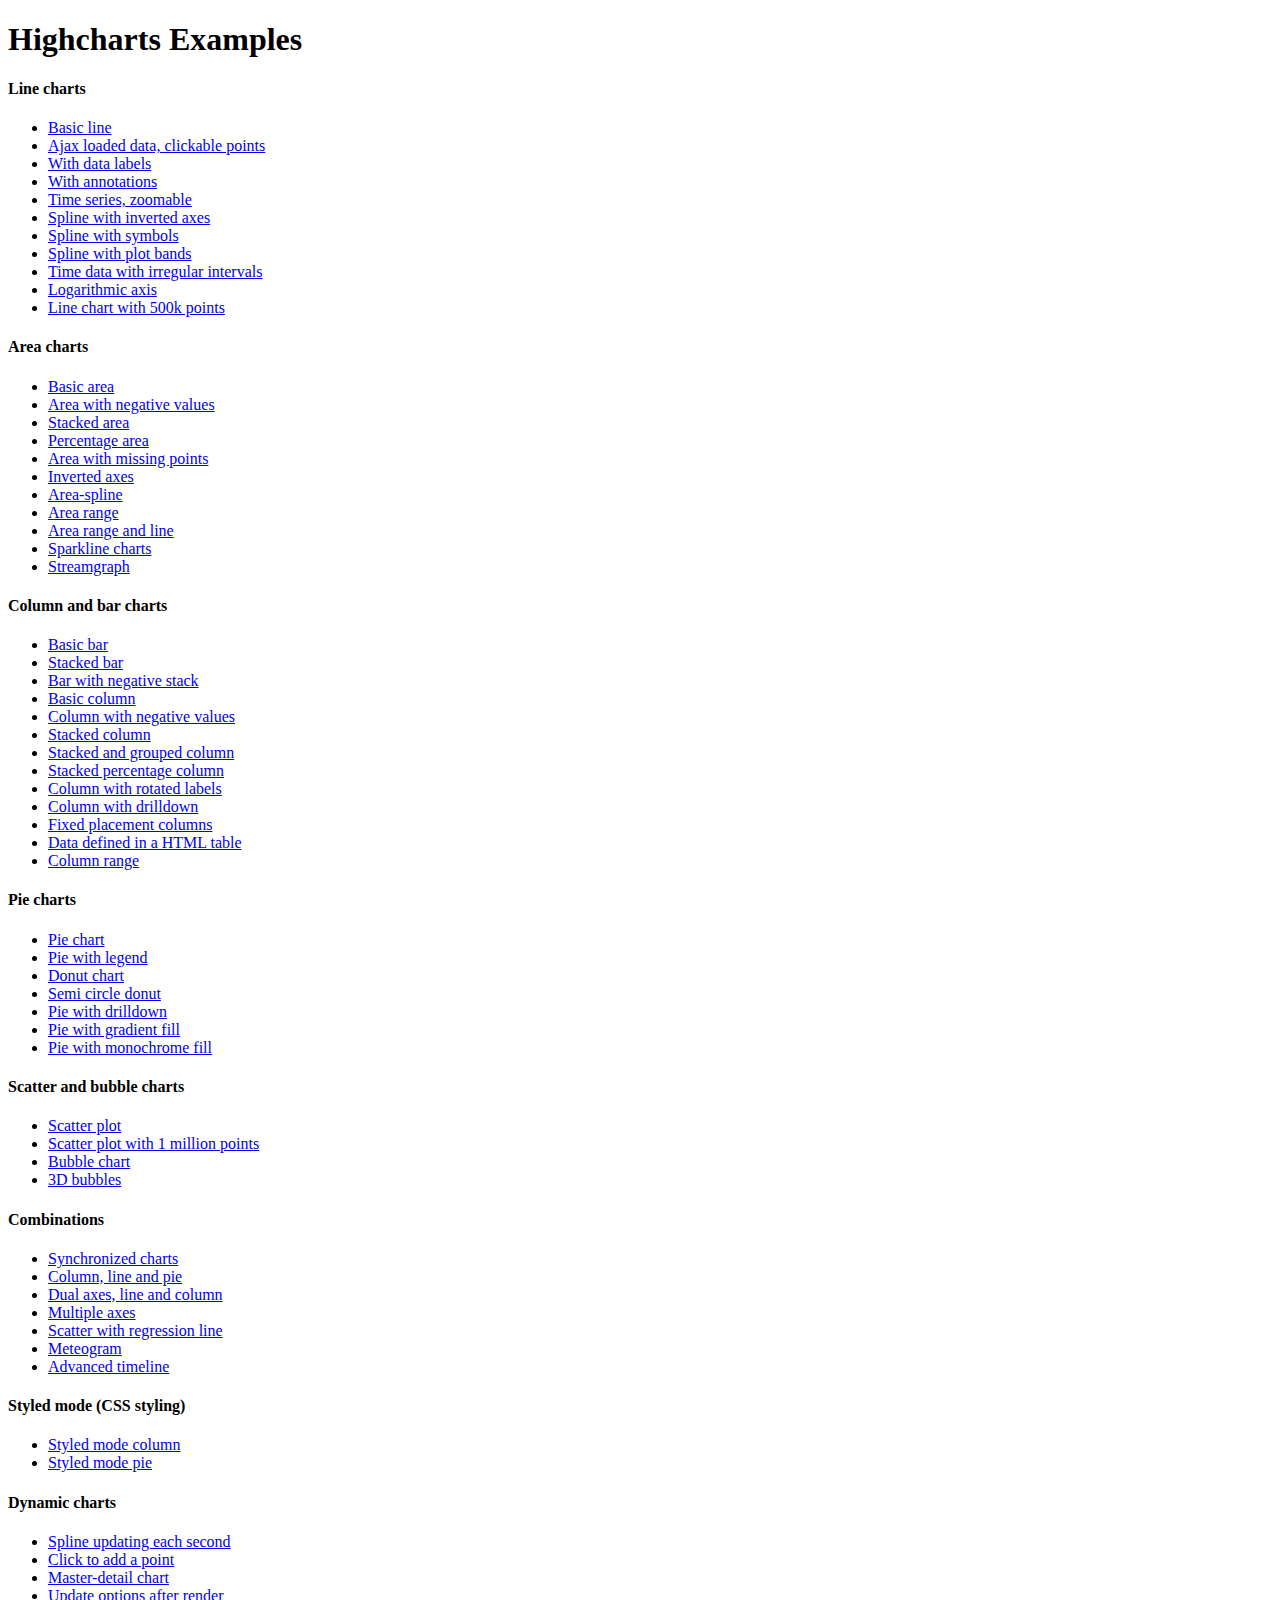
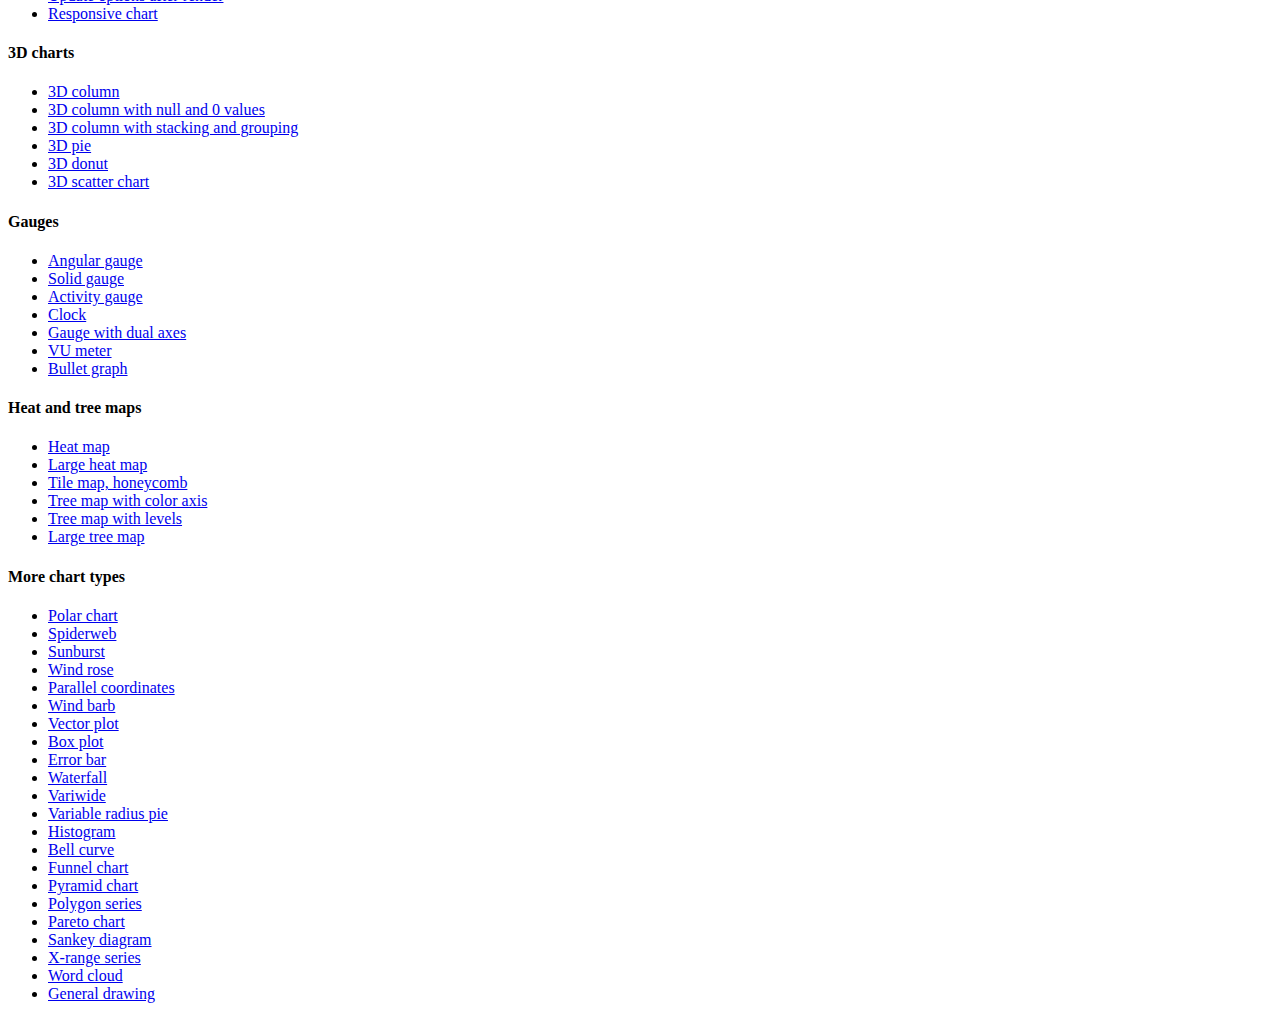
<file: highcharts/index.htm>
<!DOCTYPE HTML PUBLIC "-//W3C//DTD HTML 4.01//EN" "http://www.w3.org/TR/html4/strict.dtd">
<html>
	<head>
		<meta http-equiv="Content-Type" content="text/html; charset=utf-8" />
		<title>Highcharts Examples</title>
	</head>
	<body>
		<h1>Highcharts Examples</h1>
		<h4>Line charts</h4>
		<ul>
			<li><a href="examples/line-basic/index.htm">Basic line</a></li>
			<li><a href="examples/line-ajax/index.htm">Ajax loaded data, clickable points</a></li>
			<li><a href="examples/line-labels/index.htm">With data labels</a></li>
			<li><a href="examples/annotations/index.htm">With annotations</a></li>
			<li><a href="examples/line-time-series/index.htm">Time series, zoomable</a></li>
			<li><a href="examples/spline-inverted/index.htm">Spline with inverted axes</a></li>
			<li><a href="examples/spline-symbols/index.htm">Spline with symbols</a></li>
			<li><a href="examples/spline-plot-bands/index.htm">Spline with plot bands</a></li>
			<li><a href="examples/spline-irregular-time/index.htm">Time data with irregular intervals</a></li>
			<li><a href="examples/line-log-axis/index.htm">Logarithmic axis</a></li>
			<li><a href="examples/line-boost/index.htm">Line chart with 500k points</a></li>
		</ul>
		<h4>Area charts</h4>
		<ul>
			<li><a href="examples/area-basic/index.htm">Basic area</a></li>
			<li><a href="examples/area-negative/index.htm">Area with negative values</a></li>
			<li><a href="examples/area-stacked/index.htm">Stacked area</a></li>
			<li><a href="examples/area-stacked-percent/index.htm">Percentage area</a></li>
			<li><a href="examples/area-missing/index.htm">Area with missing points</a></li>
			<li><a href="examples/area-inverted/index.htm">Inverted axes</a></li>
			<li><a href="examples/areaspline/index.htm">Area-spline</a></li>
			<li><a href="examples/arearange/index.htm">Area range</a></li>
			<li><a href="examples/arearange-line/index.htm">Area range and line</a></li>
			<li><a href="examples/sparkline/index.htm">Sparkline charts</a></li>
			<li><a href="examples/streamgraph/index.htm">Streamgraph</a></li>
		</ul>
		<h4>Column and bar charts</h4>
		<ul>
			<li><a href="examples/bar-basic/index.htm">Basic bar</a></li>
			<li><a href="examples/bar-stacked/index.htm">Stacked bar</a></li>
			<li><a href="examples/bar-negative-stack/index.htm">Bar with negative stack</a></li>
			<li><a href="examples/column-basic/index.htm">Basic column</a></li>
			<li><a href="examples/column-negative/index.htm">Column with negative values</a></li>
			<li><a href="examples/column-stacked/index.htm">Stacked column</a></li>
			<li><a href="examples/column-stacked-and-grouped/index.htm">Stacked and grouped column</a></li>
			<li><a href="examples/column-stacked-percent/index.htm">Stacked percentage column</a></li>
			<li><a href="examples/column-rotated-labels/index.htm">Column with rotated labels</a></li>
			<li><a href="examples/column-drilldown/index.htm">Column with drilldown</a></li>
			<li><a href="examples/column-placement/index.htm">Fixed placement columns</a></li>
			<li><a href="examples/column-parsed/index.htm">Data defined in a HTML table</a></li>
			<li><a href="examples/columnrange/index.htm">Column range</a></li>
		</ul>
		<h4>Pie charts</h4>
		<ul>
			<li><a href="examples/pie-basic/index.htm">Pie chart</a></li>
			<li><a href="examples/pie-legend/index.htm">Pie with legend</a></li>
			<li><a href="examples/pie-donut/index.htm">Donut chart</a></li>
			<li><a href="examples/pie-semi-circle/index.htm">Semi circle donut</a></li>
			<li><a href="examples/pie-drilldown/index.htm">Pie with drilldown</a></li>
			<li><a href="examples/pie-gradient/index.htm">Pie with gradient fill</a></li>
			<li><a href="examples/pie-monochrome/index.htm">Pie with monochrome fill</a></li>
		</ul>
		<h4>Scatter and bubble charts</h4>
		<ul>
			<li><a href="examples/scatter/index.htm">Scatter plot</a></li>
			<li><a href="examples/scatter-boost/index.htm">Scatter plot with 1 million points</a></li>
			<li><a href="examples/bubble/index.htm">Bubble chart</a></li>
			<li><a href="examples/bubble-3d/index.htm">3D bubbles</a></li>
		</ul>
		<h4>Combinations</h4>
		<ul>
			<li><a href="examples/synchronized-charts/index.htm">Synchronized charts</a></li>
			<li><a href="examples/combo/index.htm">Column, line and pie</a></li>
			<li><a href="examples/combo-dual-axes/index.htm">Dual axes, line and column</a></li>
			<li><a href="examples/combo-multi-axes/index.htm">Multiple axes</a></li>
			<li><a href="examples/combo-regression/index.htm">Scatter with regression line</a></li>
			<li><a href="examples/combo-meteogram/index.htm">Meteogram</a></li>
			<li><a href="examples/combo-timeline/index.htm">Advanced timeline</a></li>
		</ul>
		<h4>Styled mode (CSS styling)</h4>
		<ul>
			<li><a href="examples/styled-mode-column/index.htm">Styled mode column</a></li>
			<li><a href="examples/styled-mode-pie/index.htm">Styled mode pie</a></li>
		</ul>
		<h4>Dynamic charts</h4>
		<ul>
			<li><a href="examples/dynamic-update/index.htm">Spline updating each second</a></li>
			<li><a href="examples/dynamic-click-to-add/index.htm">Click to add a point</a></li>
			<li><a href="examples/dynamic-master-detail/index.htm">Master-detail chart</a></li>
			<li><a href="examples/chart-update/index.htm">Update options after render</a></li>
			<li><a href="examples/responsive/index.htm">Responsive chart</a></li>
		</ul>
		<h4>3D charts</h4>
		<ul>
			<li><a href="examples/3d-column-interactive/index.htm">3D column</a></li>
			<li><a href="examples/3d-column-null-values/index.htm">3D column with null and 0 values</a></li>
			<li><a href="examples/3d-column-stacking-grouping/index.htm">3D column with stacking and grouping</a></li>
			<li><a href="examples/3d-pie/index.htm">3D pie</a></li>
			<li><a href="examples/3d-pie-donut/index.htm">3D donut</a></li>
			<li><a href="examples/3d-scatter-draggable/index.htm">3D scatter chart</a></li>
		</ul>
		<h4>Gauges</h4>
		<ul>
			<li><a href="examples/gauge-speedometer/index.htm">Angular gauge</a></li>
			<li><a href="examples/gauge-solid/index.htm">Solid gauge</a></li>
			<li><a href="examples/gauge-activity/index.htm">Activity gauge</a></li>
			<li><a href="examples/gauge-clock/index.htm">Clock</a></li>
			<li><a href="examples/gauge-dual/index.htm">Gauge with dual axes</a></li>
			<li><a href="examples/gauge-vu-meter/index.htm">VU meter</a></li>
			<li><a href="examples/bullet-graph/index.htm">Bullet graph</a></li>
		</ul>
		<h4>Heat and tree maps</h4>
		<ul>
			<li><a href="examples/heatmap/index.htm">Heat map</a></li>
			<li><a href="examples/heatmap-canvas/index.htm">Large heat map</a></li>
			<li><a href="examples/honeycomb-usa/index.htm">Tile map, honeycomb</a></li>
			<li><a href="examples/treemap-coloraxis/index.htm">Tree map with color axis</a></li>
			<li><a href="examples/treemap-with-levels/index.htm">Tree map with levels</a></li>
			<li><a href="examples/treemap-large-dataset/index.htm">Large tree map</a></li>
		</ul>
		<h4>More chart types</h4>
		<ul>
			<li><a href="examples/polar/index.htm">Polar chart</a></li>
			<li><a href="examples/polar-spider/index.htm">Spiderweb</a></li>
			<li><a href="examples/sunburst/index.htm">Sunburst</a></li>
			<li><a href="examples/polar-wind-rose/index.htm">Wind rose</a></li>
			<li><a href="examples/parallel-coordinates/index.htm">Parallel coordinates</a></li>
			<li><a href="examples/windbarb-series/index.htm">Wind barb</a></li>
			<li><a href="examples/vector-plot/index.htm">Vector plot</a></li>
			<li><a href="examples/box-plot/index.htm">Box plot</a></li>
			<li><a href="examples/error-bar/index.htm">Error bar</a></li>
			<li><a href="examples/waterfall/index.htm">Waterfall</a></li>
			<li><a href="examples/variwide/index.htm">Variwide</a></li>
			<li><a href="examples/variable-radius-pie/index.htm">Variable radius pie</a></li>
			<li><a href="examples/histogram/index.htm">Histogram</a></li>
			<li><a href="examples/bellcurve/index.htm">Bell curve</a></li>
			<li><a href="examples/funnel/index.htm">Funnel chart</a></li>
			<li><a href="examples/pyramid/index.htm">Pyramid chart</a></li>
			<li><a href="examples/polygon/index.htm">Polygon series</a></li>
			<li><a href="examples/pareto/index.htm">Pareto chart</a></li>
			<li><a href="examples/sankey-diagram/index.htm">Sankey diagram</a></li>
			<li><a href="examples/x-range/index.htm">X-range series</a></li>
			<li><a href="examples/wordcloud/index.htm">Word cloud</a></li>
			<li><a href="examples/renderer/index.htm">General drawing</a></li>
		</ul>
	</body>
</html>
</file>
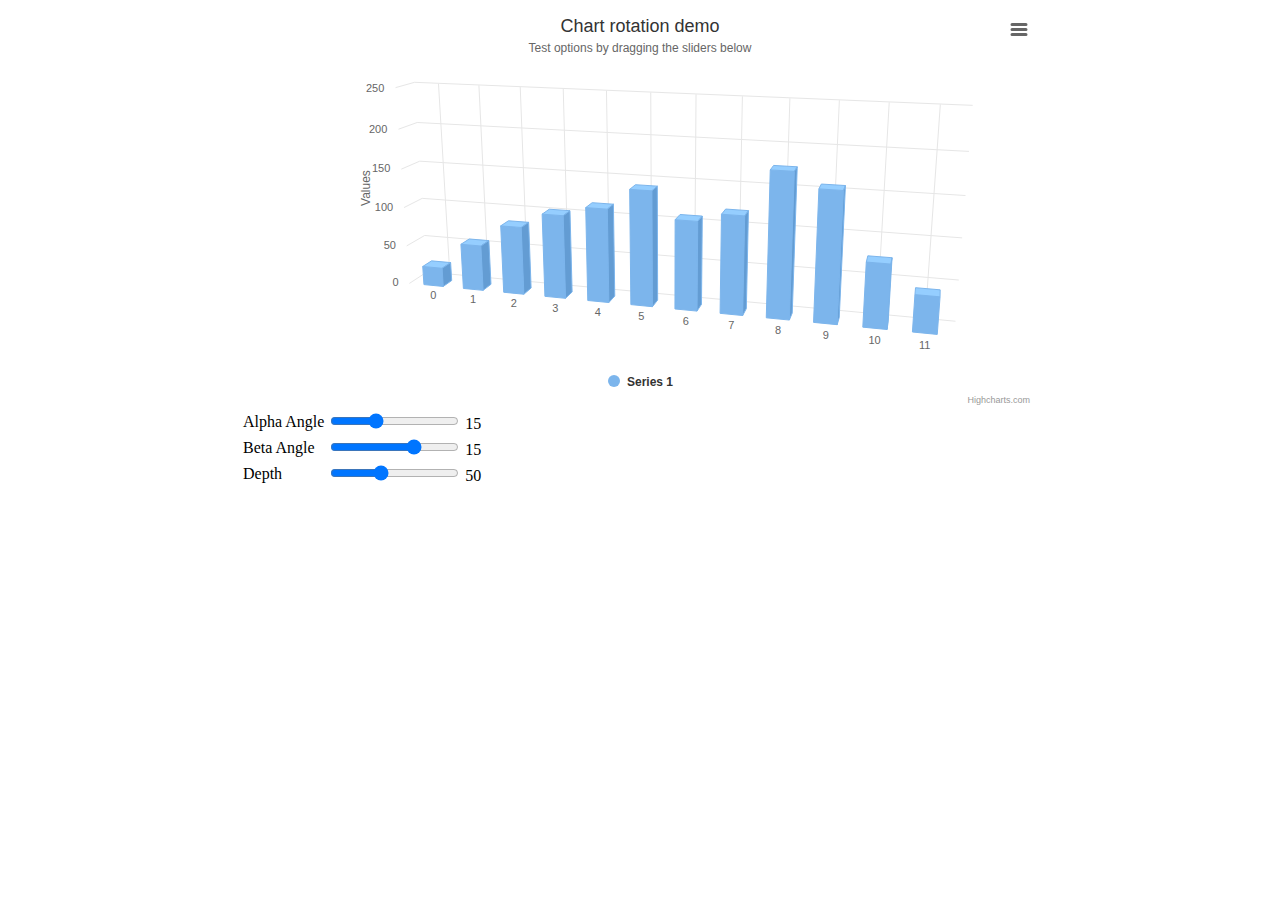
<file: highcharts/examples/3d-column-interactive/index.htm>
<!DOCTYPE HTML>
<html>
	<head>
		<meta http-equiv="Content-Type" content="text/html; charset=utf-8">
		<title>Highcharts Example</title>

		<style type="text/css">
#container, #sliders {
    min-width: 310px; 
    max-width: 800px;
    margin: 0 auto;
}
#container {
    height: 400px; 
}
		</style>
	</head>
	<body>
<script src="https://code.jquery.com/jquery-3.1.1.min.js"></script>
<script src="../../code/highcharts.js"></script>
<script src="../../code/highcharts-3d.js"></script>
<script src="../../code/modules/exporting.js"></script>

<div id="container"></div>
<div id="sliders">
    <table>
        <tr>
        	<td>Alpha Angle</td>
        	<td><input id="alpha" type="range" min="0" max="45" value="15"/> <span id="alpha-value" class="value"></span></td>
        </tr>
        <tr>
        	<td>Beta Angle</td>
        	<td><input id="beta" type="range" min="-45" max="45" value="15"/> <span id="beta-value" class="value"></span></td>
        </tr>
        <tr>
        	<td>Depth</td>
        	<td><input id="depth" type="range" min="20" max="100" value="50"/> <span id="depth-value" class="value"></span></td>
        </tr>
    </table>
</div>


		<script type="text/javascript">

// Set up the chart
var chart = new Highcharts.Chart({
    chart: {
        renderTo: 'container',
        type: 'column',
        options3d: {
            enabled: true,
            alpha: 15,
            beta: 15,
            depth: 50,
            viewDistance: 25
        }
    },
    title: {
        text: 'Chart rotation demo'
    },
    subtitle: {
        text: 'Test options by dragging the sliders below'
    },
    plotOptions: {
        column: {
            depth: 25
        }
    },
    series: [{
        data: [29.9, 71.5, 106.4, 129.2, 144.0, 176.0, 135.6, 148.5, 216.4, 194.1, 95.6, 54.4]
    }]
});

function showValues() {
    $('#alpha-value').html(chart.options.chart.options3d.alpha);
    $('#beta-value').html(chart.options.chart.options3d.beta);
    $('#depth-value').html(chart.options.chart.options3d.depth);
}

// Activate the sliders
$('#sliders input').on('input change', function () {
    chart.options.chart.options3d[this.id] = parseFloat(this.value);
    showValues();
    chart.redraw(false);
});

showValues();
		</script>
	</body>
</html>
</file>
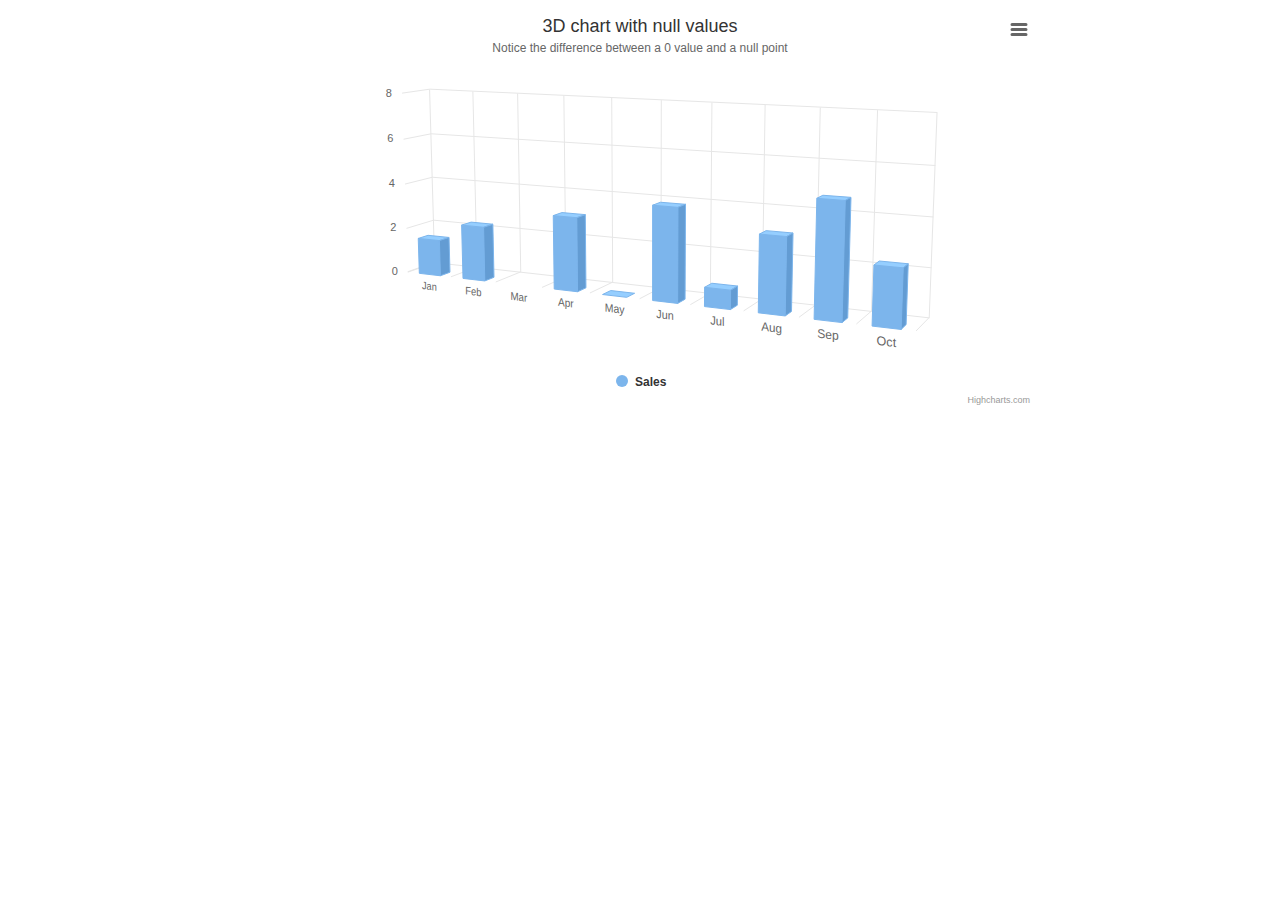
<file: highcharts/examples/3d-column-null-values/index.htm>
<!DOCTYPE HTML>
<html>
	<head>
		<meta http-equiv="Content-Type" content="text/html; charset=utf-8">
		<title>Highcharts Example</title>

		<style type="text/css">
#container {
    height: 400px; 
    min-width: 310px; 
    max-width: 800px;
    margin: 0 auto;
}
		</style>
	</head>
	<body>

<script src="../../code/highcharts.js"></script>
<script src="../../code/highcharts-3d.js"></script>
<script src="../../code/modules/exporting.js"></script>

<div id="container" style="height: 400px"></div>


		<script type="text/javascript">

Highcharts.chart('container', {
    chart: {
        type: 'column',
        options3d: {
            enabled: true,
            alpha: 10,
            beta: 25,
            depth: 70
        }
    },
    title: {
        text: '3D chart with null values'
    },
    subtitle: {
        text: 'Notice the difference between a 0 value and a null point'
    },
    plotOptions: {
        column: {
            depth: 25
        }
    },
    xAxis: {
        categories: Highcharts.getOptions().lang.shortMonths,
        labels: {
            skew3d: true,
            style: {
                fontSize: '16px'
            }
        }
    },
    yAxis: {
        title: {
            text: null
        }
    },
    series: [{
        name: 'Sales',
        data: [2, 3, null, 4, 0, 5, 1, 4, 6, 3]
    }]
});
		</script>
	</body>
</html>
</file>
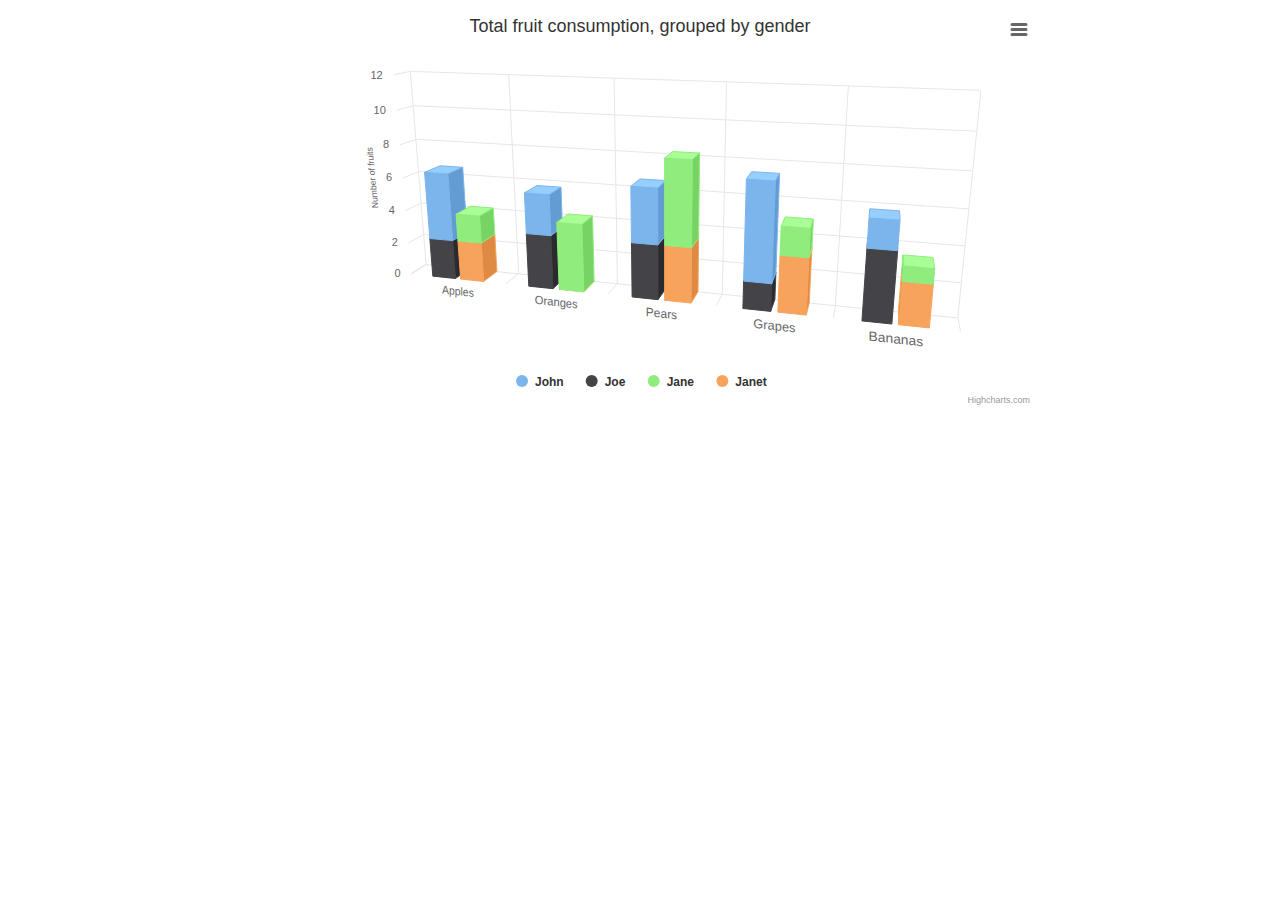
<file: highcharts/examples/3d-column-stacking-grouping/index.htm>
<!DOCTYPE HTML>
<html>
	<head>
		<meta http-equiv="Content-Type" content="text/html; charset=utf-8">
		<title>Highcharts Example</title>

		<style type="text/css">
#container {
    height: 400px; 
    min-width: 310px; 
    max-width: 800px;
    margin: 0 auto;
}
		</style>
	</head>
	<body>

<script src="../../code/highcharts.js"></script>
<script src="../../code/highcharts-3d.js"></script>
<script src="../../code/modules/exporting.js"></script>

<div id="container" style="height: 400px"></div>


		<script type="text/javascript">

Highcharts.chart('container', {
    chart: {
        type: 'column',
        options3d: {
            enabled: true,
            alpha: 15,
            beta: 15,
            viewDistance: 25,
            depth: 40
        }
    },

    title: {
        text: 'Total fruit consumption, grouped by gender'
    },

    xAxis: {
        categories: ['Apples', 'Oranges', 'Pears', 'Grapes', 'Bananas'],
        labels: {
            skew3d: true,
            style: {
                fontSize: '16px'
            }
        }
    },

    yAxis: {
        allowDecimals: false,
        min: 0,
        title: {
            text: 'Number of fruits',
            skew3d: true
        }
    },

    tooltip: {
        headerFormat: '<b>{point.key}</b><br>',
        pointFormat: '<span style="color:{series.color}">\u25CF</span> {series.name}: {point.y} / {point.stackTotal}'
    },

    plotOptions: {
        column: {
            stacking: 'normal',
            depth: 40
        }
    },

    series: [{
        name: 'John',
        data: [5, 3, 4, 7, 2],
        stack: 'male'
    }, {
        name: 'Joe',
        data: [3, 4, 4, 2, 5],
        stack: 'male'
    }, {
        name: 'Jane',
        data: [2, 5, 6, 2, 1],
        stack: 'female'
    }, {
        name: 'Janet',
        data: [3, 0, 4, 4, 3],
        stack: 'female'
    }]
});


		</script>
	</body>
</html>
</file>
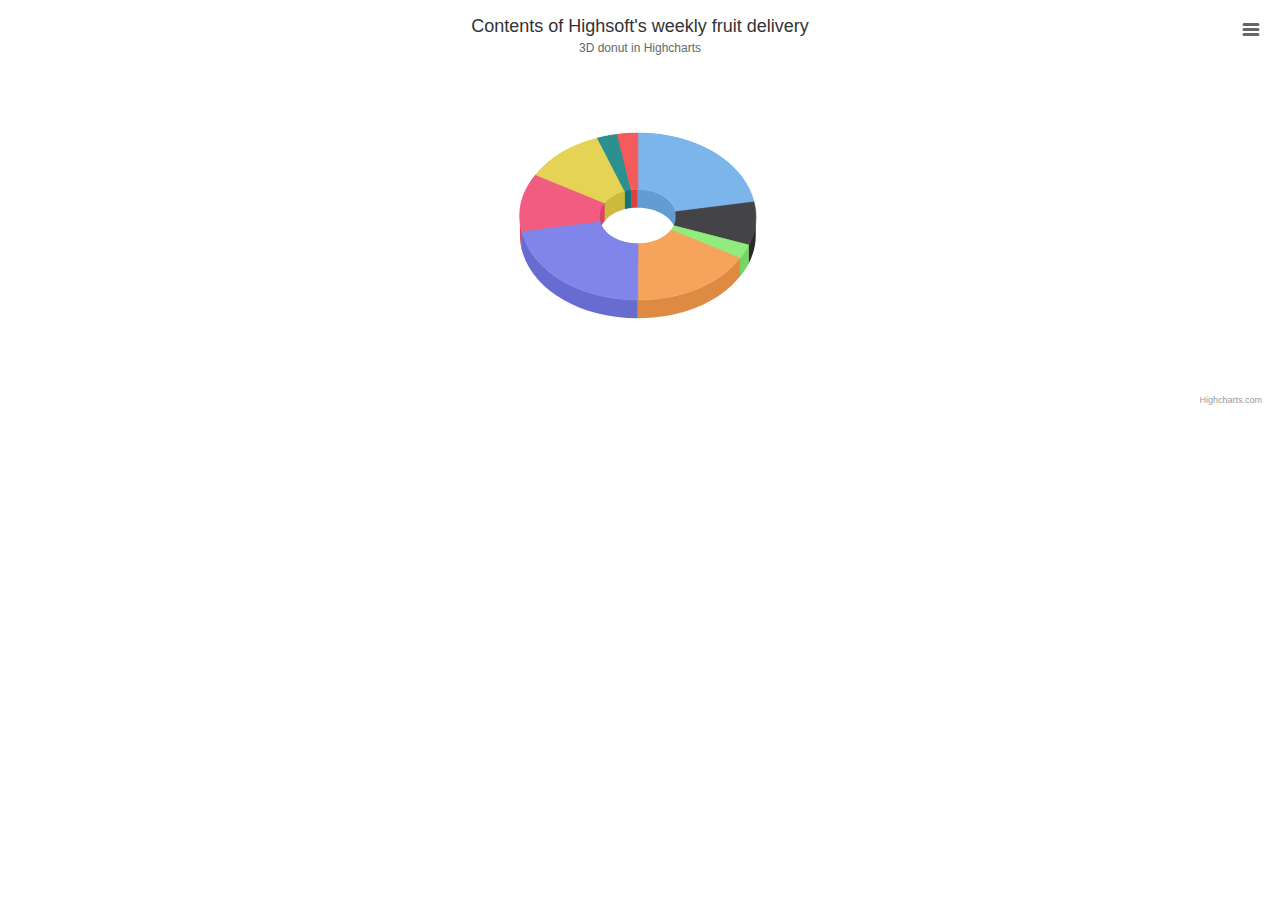
<file: highcharts/examples/3d-pie-donut/index.htm>
<!DOCTYPE HTML>
<html>
	<head>
		<meta http-equiv="Content-Type" content="text/html; charset=utf-8">
		<title>Highcharts Example</title>

		<style type="text/css">

		</style>
	</head>
	<body>

<script src="../../code/highcharts.js"></script>
<script src="../../code/highcharts-3d.js"></script>
<script src="../../code/modules/exporting.js"></script>

<div id="container" style="height: 400px"></div>


		<script type="text/javascript">

Highcharts.chart('container', {
    chart: {
        type: 'pie',
        options3d: {
            enabled: true,
            alpha: 45
        }
    },
    title: {
        text: 'Contents of Highsoft\'s weekly fruit delivery'
    },
    subtitle: {
        text: '3D donut in Highcharts'
    },
    plotOptions: {
        pie: {
            innerSize: 100,
            depth: 45
        }
    },
    series: [{
        name: 'Delivered amount',
        data: [
            ['Bananas', 8],
            ['Kiwi', 3],
            ['Mixed nuts', 1],
            ['Oranges', 6],
            ['Apples', 8],
            ['Pears', 4],
            ['Clementines', 4],
            ['Reddish (bag)', 1],
            ['Grapes (bunch)', 1]
        ]
    }]
});
		</script>
	</body>
</html>
</file>
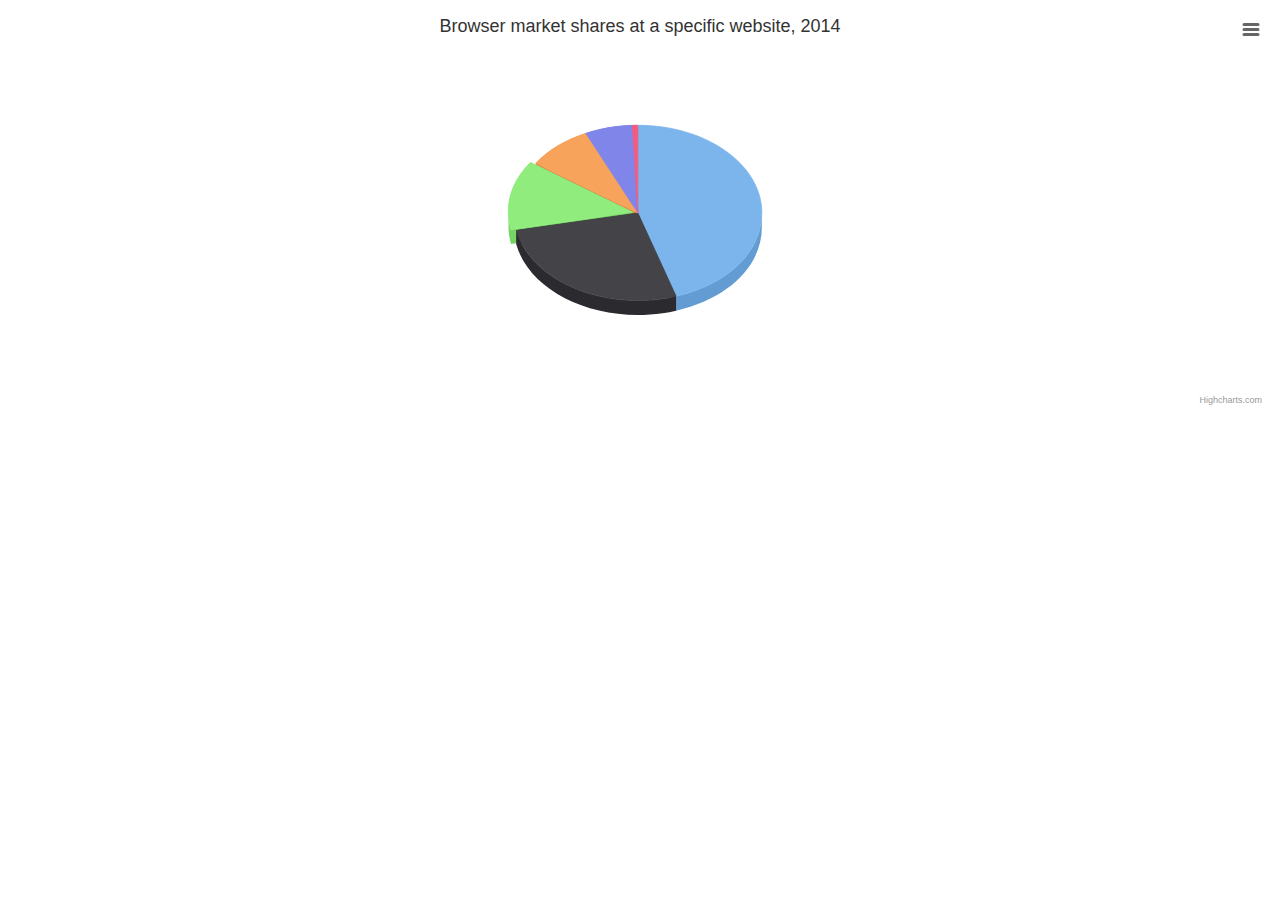
<file: highcharts/examples/3d-pie/index.htm>
<!DOCTYPE HTML>
<html>
	<head>
		<meta http-equiv="Content-Type" content="text/html; charset=utf-8">
		<title>Highcharts Example</title>

		<style type="text/css">

		</style>
	</head>
	<body>

<script src="../../code/highcharts.js"></script>
<script src="../../code/highcharts-3d.js"></script>
<script src="../../code/modules/exporting.js"></script>

<div id="container" style="height: 400px"></div>


		<script type="text/javascript">

Highcharts.chart('container', {
    chart: {
        type: 'pie',
        options3d: {
            enabled: true,
            alpha: 45,
            beta: 0
        }
    },
    title: {
        text: 'Browser market shares at a specific website, 2014'
    },
    tooltip: {
        pointFormat: '{series.name}: <b>{point.percentage:.1f}%</b>'
    },
    plotOptions: {
        pie: {
            allowPointSelect: true,
            cursor: 'pointer',
            depth: 35,
            dataLabels: {
                enabled: true,
                format: '{point.name}'
            }
        }
    },
    series: [{
        type: 'pie',
        name: 'Browser share',
        data: [
            ['Firefox', 45.0],
            ['IE', 26.8],
            {
                name: 'Chrome',
                y: 12.8,
                sliced: true,
                selected: true
            },
            ['Safari', 8.5],
            ['Opera', 6.2],
            ['Others', 0.7]
        ]
    }]
});
		</script>
	</body>
</html>
</file>
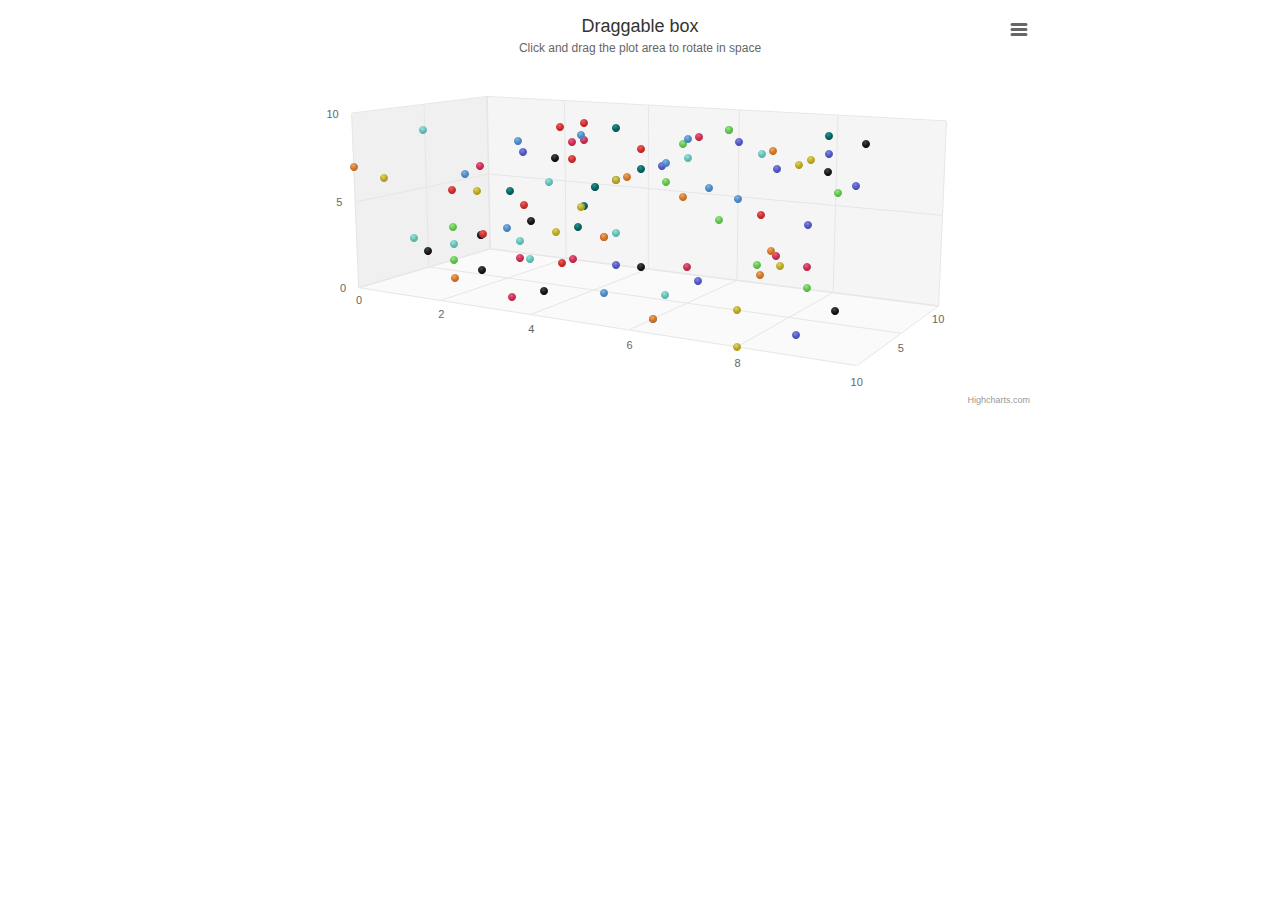
<file: highcharts/examples/3d-scatter-draggable/index.htm>
<!DOCTYPE HTML>
<html>
	<head>
		<meta http-equiv="Content-Type" content="text/html; charset=utf-8">
		<title>Highcharts Example</title>

		<style type="text/css">
#container {
    height: 400px; 
    min-width: 310px; 
    max-width: 800px;
    margin: 0 auto;
}
		</style>
	</head>
	<body>
<script src="https://code.jquery.com/jquery-3.1.1.min.js"></script>

<script src="../../code/highcharts.js"></script>
<script src="../../code/highcharts-3d.js"></script>
<script src="../../code/modules/exporting.js"></script>

<div id="container" style="height: 400px"></div>


		<script type="text/javascript">
// Give the points a 3D feel by adding a radial gradient
Highcharts.setOptions({
    colors: $.map(Highcharts.getOptions().colors, function (color) {
        return {
            radialGradient: {
                cx: 0.4,
                cy: 0.3,
                r: 0.5
            },
            stops: [
                [0, color],
                [1, Highcharts.Color(color).brighten(-0.2).get('rgb')]
            ]
        };
    })
});

// Set up the chart
var chart = new Highcharts.Chart({
    chart: {
        renderTo: 'container',
        margin: 100,
        type: 'scatter3d',
        options3d: {
            enabled: true,
            alpha: 10,
            beta: 30,
            depth: 250,
            viewDistance: 5,
            fitToPlot: false,
            frame: {
                bottom: { size: 1, color: 'rgba(0,0,0,0.02)' },
                back: { size: 1, color: 'rgba(0,0,0,0.04)' },
                side: { size: 1, color: 'rgba(0,0,0,0.06)' }
            }
        }
    },
    title: {
        text: 'Draggable box'
    },
    subtitle: {
        text: 'Click and drag the plot area to rotate in space'
    },
    plotOptions: {
        scatter: {
            width: 10,
            height: 10,
            depth: 10
        }
    },
    yAxis: {
        min: 0,
        max: 10,
        title: null
    },
    xAxis: {
        min: 0,
        max: 10,
        gridLineWidth: 1
    },
    zAxis: {
        min: 0,
        max: 10,
        showFirstLabel: false
    },
    legend: {
        enabled: false
    },
    series: [{
        name: 'Reading',
        colorByPoint: true,
        data: [[1, 6, 5], [8, 7, 9], [1, 3, 4], [4, 6, 8], [5, 7, 7], [6, 9, 6], [7, 0, 5], [2, 3, 3], [3, 9, 8], [3, 6, 5], [4, 9, 4], [2, 3, 3], [6, 9, 9], [0, 7, 0], [7, 7, 9], [7, 2, 9], [0, 6, 2], [4, 6, 7], [3, 7, 7], [0, 1, 7], [2, 8, 6], [2, 3, 7], [6, 4, 8], [3, 5, 9], [7, 9, 5], [3, 1, 7], [4, 4, 2], [3, 6, 2], [3, 1, 6], [6, 8, 5], [6, 6, 7], [4, 1, 1], [7, 2, 7], [7, 7, 0], [8, 8, 9], [9, 4, 1], [8, 3, 4], [9, 8, 9], [3, 5, 3], [0, 2, 4], [6, 0, 2], [2, 1, 3], [5, 8, 9], [2, 1, 1], [9, 7, 6], [3, 0, 2], [9, 9, 0], [3, 4, 8], [2, 6, 1], [8, 9, 2], [7, 6, 5], [6, 3, 1], [9, 3, 1], [8, 9, 3], [9, 1, 0], [3, 8, 7], [8, 0, 0], [4, 9, 7], [8, 6, 2], [4, 3, 0], [2, 3, 5], [9, 1, 4], [1, 1, 4], [6, 0, 2], [6, 1, 6], [3, 8, 8], [8, 8, 7], [5, 5, 0], [3, 9, 6], [5, 4, 3], [6, 8, 3], [0, 1, 5], [6, 7, 3], [8, 3, 2], [3, 8, 3], [2, 1, 6], [4, 6, 7], [8, 9, 9], [5, 4, 2], [6, 1, 3], [6, 9, 5], [4, 8, 2], [9, 7, 4], [5, 4, 2], [9, 6, 1], [2, 7, 3], [4, 5, 4], [6, 8, 1], [3, 4, 0], [2, 2, 6], [5, 1, 2], [9, 9, 7], [6, 9, 9], [8, 4, 3], [4, 1, 7], [6, 2, 5], [0, 4, 9], [3, 5, 9], [6, 9, 1], [1, 9, 2]]
    }]
});


// Add mouse events for rotation
$(chart.container).on('mousedown.hc touchstart.hc', function (eStart) {
    eStart = chart.pointer.normalize(eStart);

    var posX = eStart.chartX,
        posY = eStart.chartY,
        alpha = chart.options.chart.options3d.alpha,
        beta = chart.options.chart.options3d.beta,
        newAlpha,
        newBeta,
        sensitivity = 5; // lower is more sensitive

    $(document).on({
        'mousemove.hc touchmove.hc': function (e) {
            // Run beta
            e = chart.pointer.normalize(e);
            newBeta = beta + (posX - e.chartX) / sensitivity;
            chart.options.chart.options3d.beta = newBeta;

            // Run alpha
            newAlpha = alpha + (e.chartY - posY) / sensitivity;
            chart.options.chart.options3d.alpha = newAlpha;

            chart.redraw(false);
        },
        'mouseup touchend': function () {
            $(document).off('.hc');
        }
    });
});

		</script>
	</body>
</html>
</file>
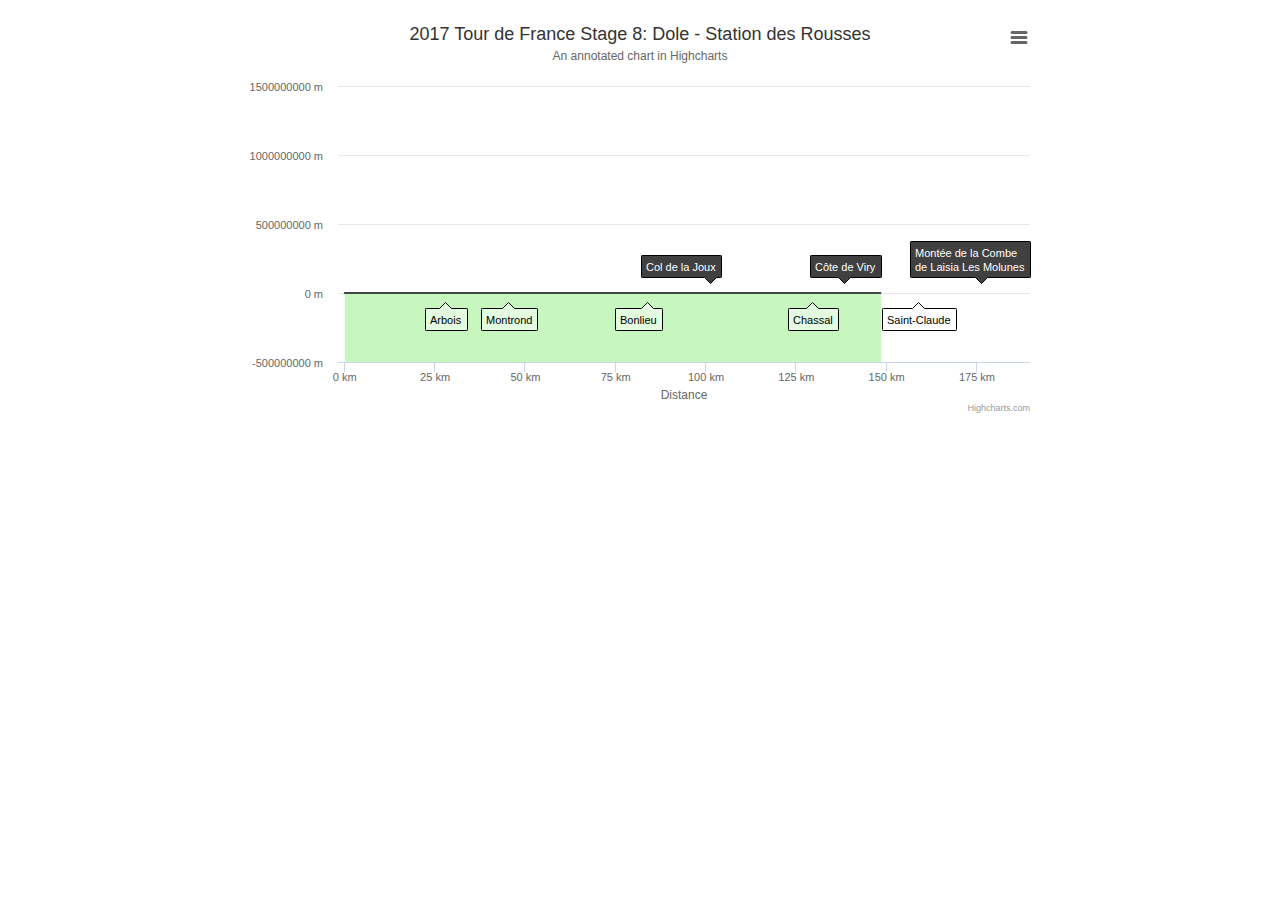
<file: highcharts/examples/annotations/index.htm>
<!DOCTYPE HTML>
<html>
	<head>
		<meta http-equiv="Content-Type" content="text/html; charset=utf-8">
		<title>Highcharts Example</title>

		<style type="text/css">
#container {
    max-width: 800px;
    height: 400px;
    margin: 1em auto;
}
		</style>
	</head>
	<body>
<script src="https://code.jquery.com/jquery-3.1.1.min.js"></script>
<script src="../../code/highcharts.js"></script>
<script src="../../code/modules/annotations.js"></script>
<script src="../../code/modules/exporting.js"></script>

<div id="container" style="height: 400px; min-width: 380px"></div>




		<script type="text/javascript">
// Data generated from http://www.bikeforums.net/professional-cycling-fans/1113087-2017-tour-de-france-gpx-tcx-files.html
var elevationData = [
    [0.0, 225000],
    [0.1, 226],
    [0.2, 228],
    [0.3, 228],
    [0.4, 229],
    [0.5, 229],
    [0.6, 230],
    [0.7, 234],
    [0.8, 235],
    [0.9, 236],
    [1.0, 235],
    [1.1, 232],
    [1.2, 228],
    [1.3, 223],
    [1.4, 218],
    [1.5, 214],
    [1.6, 207],
    [1.7, 202],
    [1.8, 198],
    [1.9, 196],
    [2.0, 197],
    [2.1, 200],
    [2.2, 205],
    [2.3, 206],
    [2.4, 210],
    [2.5, 210],
    [2.6, 210],
    [2.7, 209],
    [2.8, 208],
    [2.9, 207],
    [3.0, 209],
    [3.1, 208],
    [3.2, 207],
    [3.3, 207],
    [3.4, 206],
    [3.5, 206],
    [3.6, 205],
    [3.7, 201],
    [3.8, 195],
    [3.9, 191],
    [4.0, 191],
    [4.1, 195],
    [4.2, 199],
    [4.3, 203],
    [4.4, 208],
    [4.5, 208],
    [4.6, 208],
    [4.7, 208],
    [4.8, 209],
    [4.9, 207],
    [5.0, 207],
    [5.1, 208],
    [5.2, 209],
    [5.3, 208],
    [5.4, 210],
    [5.5, 209],
    [5.6, 209],
    [5.7, 206],
    [5.8, 207],
    [5.9, 209],
    [6.0, 211],
    [6.1, 206],
    [6.2, 201],
    [6.3, 199],
    [6.4, 200],
    [6.5, 202],
    [6.6, 203],
    [6.7, 202],
    [6.8, 204],
    [6.9, 206],
    [7.0, 208],
    [7.1, 205],
    [7.2, 202],
    [7.3, 198],
    [7.4, 198],
    [7.5, 198],
    [7.6, 198],
    [7.7, 198],
    [7.8, 199],
    [7.9, 197],
    [8.0, 194],
    [8.1, 194],
    [8.2, 195],
    [8.3, 195],
    [8.4, 196],
    [8.5, 192],
    [8.6, 200],
    [8.7, 197],
    [8.8, 194],
    [8.9, 194],
    [9.0, 193],
    [9.1, 192],
    [9.2, 192],
    [9.3, 193],
    [9.4, 191],
    [9.5, 191],
    [9.6, 193],
    [9.7, 193],
    [9.8, 194],
    [9.9, 192],
    [10.0, 192],
    [10.1, 192],
    [10.2, 192],
    [10.3, 192],
    [10.4, 193],
    [10.5, 193],
    [10.6, 193],
    [10.7, 193],
    [10.8, 194],
    [10.9, 194],
    [11.0, 194],
    [11.1, 195],
    [11.2, 194],
    [11.3, 194],
    [11.4, 194],
    [11.5, 194],
    [11.6, 193],
    [11.7, 194],
    [11.8, 194],
    [11.9, 194],
    [12.0, 195],
    [12.1, 195],
    [12.2, 195],
    [12.3, 197],
    [12.4, 197],
    [12.5, 197],
    [12.6, 198],
    [12.7, 201],
    [12.8, 202],
    [12.9, 203],
    [13.0, 205],
    [13.1, 205],
    [13.2, 204],
    [13.3, 210],
    [13.4, 213],
    [13.5, 212],
    [13.6, 213],
    [13.7, 213],
    [13.8, 213],
    [13.9, 214],
    [14.0, 214],
    [14.1, 212],
    [14.2, 209],
    [14.3, 207],
    [14.4, 207],
    [14.5, 208],
    [14.6, 211],
    [14.7, 215],
    [14.8, 219],
    [14.9, 219],
    [15.0, 221],
    [15.1, 224],
    [15.2, 224],
    [15.3, 225],
    [15.4, 225],
    [15.5, 225],
    [15.6, 225],
    [15.7, 225],
    [15.8, 225],
    [15.9, 226],
    [16.0, 226],
    [16.1, 227],
    [16.2, 227],
    [16.3, 230],
    [16.4, 231],
    [16.5, 231],
    [16.6, 232],
    [16.7, 230],
    [16.8, 229],
    [16.9, 228],
    [17.0, 226],
    [17.1, 226],
    [17.2, 224],
    [17.3, 223],
    [17.4, 224],
    [17.5, 223],
    [17.6, 221],
    [17.7, 220],
    [17.8, 218],
    [17.9, 217],
    [18.0, 216],
    [18.1, 216],
    [18.2, 215],
    [18.3, 214],
    [18.4, 213],
    [18.5, 212],
    [18.6, 212],
    [18.7, 213],
    [18.8, 214],
    [18.9, 215],
    [19.0, 215],
    [19.1, 216],
    [19.2, 217],
    [19.3, 216],
    [19.4, 216],
    [19.5, 217],
    [19.6, 219],
    [19.7, 218],
    [19.8, 218],
    [19.9, 220],
    [20.0, 224],
    [20.1, 224],
    [20.2, 225],
    [20.3, 224],
    [20.4, 225],
    [20.5, 228],
    [20.6, 228],
    [20.7, 227],
    [20.8, 228],
    [20.9, 228],
    [21.0, 228],
    [21.1, 229],
    [21.2, 225],
    [21.3, 223],
    [21.4, 222],
    [21.5, 222],
    [21.6, 223],
    [21.7, 224],
    [21.8, 224],
    [21.9, 226],
    [22.0, 228],
    [22.1, 233],
    [22.2, 237],
    [22.3, 237],
    [22.4, 238],
    [22.5, 236],
    [22.6, 232],
    [22.7, 232],
    [22.8, 228],
    [22.9, 227],
    [23.0, 227],
    [23.1, 227],
    [23.2, 227],
    [23.3, 226],
    [23.4, 226],
    [23.5, 226],
    [23.6, 226],
    [23.7, 226],
    [23.8, 226],
    [23.9, 226],
    [24.0, 228],
    [24.1, 228],
    [24.2, 229],
    [24.3, 230],
    [24.4, 230],
    [24.5, 233],
    [24.6, 235],
    [24.7, 234],
    [24.8, 234],
    [24.9, 233],
    [25.0, 233],
    [25.1, 232],
    [25.2, 232],
    [25.3, 232],
    [25.4, 232],
    [25.5, 234],
    [25.6, 234],
    [25.7, 234],
    [25.8, 234],
    [25.9, 237],
    [26.0, 238],
    [26.1, 238],
    [26.2, 238],
    [26.3, 240],
    [26.4, 240],
    [26.5, 244],
    [26.6, 241],
    [26.7, 241],
    [26.8, 245],
    [26.9, 254],
    [27.0, 262],
    [27.1, 255],
    [27.2, 255],
    [27.3, 251],
    [27.4, 252],
    [27.5, 253],
    [27.6, 253],
    [27.7, 251],
    [27.8, 251],
    [27.9, 254],
    [28.0, 255],
    [28.1, 257],
    [28.2, 259],
    [28.3, 259],
    [28.4, 259],
    [28.5, 260],
    [28.6, 258],
    [28.7, 258],
    [28.8, 262],
    [28.9, 260],
    [29.0, 262],
    [29.1, 266],
    [29.2, 268],
    [29.3, 270],
    [29.4, 278],
    [29.5, 276],
    [29.6, 278],
    [29.7, 282],
    [29.8, 281],
    [29.9, 284],
    [30.0, 287],
    [30.1, 292],
    [30.2, 303],
    [30.3, 309],
    [30.4, 317],
    [30.5, 324],
    [30.6, 334],
    [30.7, 334],
    [30.8, 319],
    [30.9, 321],
    [31.0, 333],
    [31.1, 337],
    [31.2, 345],
    [31.3, 352],
    [31.4, 386],
    [31.5, 398],
    [31.6, 406],
    [31.7, 416],
    [31.8, 423],
    [31.9, 425],
    [32.0, 425],
    [32.1, 424],
    [32.2, 423],
    [32.3, 421],
    [32.4, 421],
    [32.5, 422],
    [32.6, 421],
    [32.7, 421],
    [32.8, 421],
    [32.9, 421],
    [33.0, 421],
    [33.1, 423],
    [33.2, 435],
    [33.3, 450],
    [33.4, 451],
    [33.5, 452],
    [33.6, 452],
    [33.7, 452],
    [33.8, 452],
    [33.9, 455],
    [34.0, 459],
    [34.1, 465],
    [34.2, 469],
    [34.3, 473],
    [34.4, 476],
    [34.5, 480],
    [34.6, 483],
    [34.7, 487],
    [34.8, 490],
    [34.9, 494],
    [35.0, 497],
    [35.1, 502],
    [35.2, 504],
    [35.3, 507],
    [35.4, 511],
    [35.5, 514],
    [35.6, 518],
    [35.7, 521],
    [35.8, 524],
    [35.9, 527],
    [36.0, 528],
    [36.1, 525],
    [36.2, 526],
    [36.3, 528],
    [36.4, 528],
    [36.5, 528],
    [36.6, 529],
    [36.7, 528],
    [36.8, 526],
    [36.9, 525],
    [37.0, 524],
    [37.1, 524],
    [37.2, 524],
    [37.3, 525],
    [37.4, 528],
    [37.5, 528],
    [37.6, 532],
    [37.7, 534],
    [37.8, 538],
    [37.9, 540],
    [38.0, 544],
    [38.1, 546],
    [38.2, 554],
    [38.3, 555],
    [38.4, 559],
    [38.5, 566],
    [38.6, 568],
    [38.7, 571],
    [38.8, 571],
    [38.9, 570],
    [39.0, 569],
    [39.1, 567],
    [39.2, 567],
    [39.3, 566],
    [39.4, 566],
    [39.5, 566],
    [39.6, 566],
    [39.7, 566],
    [39.8, 566],
    [39.9, 565],
    [40.0, 563],
    [40.1, 562],
    [40.2, 563],
    [40.3, 563],
    [40.4, 562],
    [40.5, 562],
    [40.6, 562],
    [40.7, 561],
    [40.8, 563],
    [40.9, 561],
    [41.0, 559],
    [41.1, 559],
    [41.2, 559],
    [41.3, 558],
    [41.4, 559],
    [41.5, 560],
    [41.6, 560],
    [41.7, 560],
    [41.8, 559],
    [41.9, 557],
    [42.0, 556],
    [42.1, 555],
    [42.2, 555],
    [42.3, 556],
    [42.4, 557],
    [42.5, 557],
    [42.6, 557],
    [42.7, 557],
    [42.8, 557],
    [42.9, 557],
    [43.0, 557],
    [43.1, 557],
    [43.2, 558],
    [43.3, 559],
    [43.4, 560],
    [43.5, 563],
    [43.6, 566],
    [43.7, 570],
    [43.8, 572],
    [43.9, 575],
    [44.0, 573],
    [44.1, 576],
    [44.2, 577],
    [44.3, 579],
    [44.4, 581],
    [44.5, 584],
    [44.6, 591],
    [44.7, 593],
    [44.8, 594],
    [44.9, 596],
    [45.0, 599],
    [45.1, 601],
    [45.2, 601],
    [45.3, 604],
    [45.4, 607],
    [45.5, 607],
    [45.6, 607],
    [45.7, 607],
    [45.8, 605],
    [45.9, 607],
    [46.0, 609],
    [46.1, 612],
    [46.2, 613],
    [46.3, 614],
    [46.4, 614],
    [46.5, 614],
    [46.6, 616],
    [46.7, 616],
    [46.8, 615],
    [46.9, 615],
    [47.0, 618],
    [47.1, 617],
    [47.2, 615],
    [47.3, 614],
    [47.4, 613],
    [47.5, 613],
    [47.6, 613],
    [47.7, 613],
    [47.8, 612],
    [47.9, 612],
    [48.0, 609],
    [48.1, 610],
    [48.2, 603],
    [48.3, 598],
    [48.4, 598],
    [48.5, 596],
    [48.6, 595],
    [48.7, 593],
    [48.8, 590],
    [48.9, 587],
    [49.0, 583],
    [49.1, 580],
    [49.2, 576],
    [49.3, 569],
    [49.4, 568],
    [49.5, 566],
    [49.6, 560],
    [49.7, 559],
    [49.8, 558],
    [49.9, 562],
    [50.0, 564],
    [50.1, 563],
    [50.2, 563],
    [50.3, 567],
    [50.4, 574],
    [50.5, 577],
    [50.6, 580],
    [50.7, 581],
    [50.8, 579],
    [50.9, 579],
    [51.0, 578],
    [51.1, 574],
    [51.2, 569],
    [51.3, 564],
    [51.4, 558],
    [51.5, 554],
    [51.6, 550],
    [51.7, 543],
    [51.8, 539],
    [51.9, 536],
    [52.0, 532],
    [52.1, 530],
    [52.2, 529],
    [52.3, 528],
    [52.4, 528],
    [52.5, 528],
    [52.6, 528],
    [52.7, 527],
    [52.8, 527],
    [52.9, 528],
    [53.0, 529],
    [53.1, 528],
    [53.2, 526],
    [53.3, 526],
    [53.4, 524],
    [53.5, 519],
    [53.6, 517],
    [53.7, 517],
    [53.8, 522],
    [53.9, 521],
    [54.0, 520],
    [54.1, 518],
    [54.2, 513],
    [54.3, 518],
    [54.4, 520],
    [54.5, 523],
    [54.6, 526],
    [54.7, 522],
    [54.8, 513],
    [54.9, 512],
    [55.0, 513],
    [55.1, 513],
    [55.2, 518],
    [55.3, 522],
    [55.4, 526],
    [55.5, 526],
    [55.6, 525],
    [55.7, 522],
    [55.8, 520],
    [55.9, 519],
    [56.0, 518],
    [56.1, 518],
    [56.2, 518],
    [56.3, 517],
    [56.4, 516],
    [56.5, 517],
    [56.6, 517],
    [56.7, 517],
    [56.8, 521],
    [56.9, 522],
    [57.0, 518],
    [57.1, 517],
    [57.2, 514],
    [57.3, 515],
    [57.4, 513],
    [57.5, 511],
    [57.6, 511],
    [57.7, 511],
    [57.8, 510],
    [57.9, 510],
    [58.0, 509],
    [58.1, 509],
    [58.2, 509],
    [58.3, 509],
    [58.4, 509],
    [58.5, 509],
    [58.6, 509],
    [58.7, 509],
    [58.8, 509],
    [58.9, 510],
    [59.0, 510],
    [59.1, 521],
    [59.2, 524],
    [59.3, 528],
    [59.4, 533],
    [59.5, 539],
    [59.6, 545],
    [59.7, 551],
    [59.8, 562],
    [59.9, 572],
    [60.0, 579],
    [60.1, 585],
    [60.2, 593],
    [60.3, 596],
    [60.4, 605],
    [60.5, 617],
    [60.6, 620],
    [60.7, 627],
    [60.8, 628],
    [60.9, 627],
    [61.0, 627],
    [61.1, 628],
    [61.2, 629],
    [61.3, 632],
    [61.4, 634],
    [61.5, 638],
    [61.6, 637],
    [61.7, 638],
    [61.8, 639],
    [61.9, 640],
    [62.0, 640],
    [62.1, 639],
    [62.2, 639],
    [62.3, 637],
    [62.4, 637],
    [62.5, 636],
    [62.6, 637],
    [62.7, 636],
    [62.8, 637],
    [62.9, 635],
    [63.0, 629],
    [63.1, 626],
    [63.2, 626],
    [63.3, 623],
    [63.4, 621],
    [63.5, 621],
    [63.6, 621],
    [63.7, 622],
    [63.8, 625],
    [63.9, 626],
    [64.0, 629],
    [64.1, 631],
    [64.2, 633],
    [64.3, 631],
    [64.4, 632],
    [64.5, 634],
    [64.6, 637],
    [64.7, 637],
    [64.8, 637],
    [64.9, 637],
    [65.0, 638],
    [65.1, 641],
    [65.2, 644],
    [65.3, 646],
    [65.4, 649],
    [65.5, 648],
    [65.6, 647],
    [65.7, 647],
    [65.8, 649],
    [65.9, 650],
    [66.0, 651],
    [66.1, 654],
    [66.2, 652],
    [66.3, 651],
    [66.4, 650],
    [66.5, 650],
    [66.6, 649],
    [66.7, 648],
    [66.8, 648],
    [66.9, 648],
    [67.0, 649],
    [67.1, 650],
    [67.2, 647],
    [67.3, 642],
    [67.4, 641],
    [67.5, 638],
    [67.6, 636],
    [67.7, 635],
    [67.8, 633],
    [67.9, 636],
    [68.0, 638],
    [68.1, 639],
    [68.2, 641],
    [68.3, 643],
    [68.4, 644],
    [68.5, 645],
    [68.6, 649],
    [68.7, 651],
    [68.8, 648],
    [68.9, 645],
    [69.0, 640],
    [69.1, 637],
    [69.2, 637],
    [69.3, 637],
    [69.4, 635],
    [69.5, 630],
    [69.6, 628],
    [69.7, 625],
    [69.8, 622],
    [69.9, 620],
    [70.0, 618],
    [70.1, 613],
    [70.2, 612],
    [70.3, 608],
    [70.4, 603],
    [70.5, 599],
    [70.6, 597],
    [70.7, 591],
    [70.8, 590],
    [70.9, 587],
    [71.0, 584],
    [71.1, 584],
    [71.2, 582],
    [71.3, 574],
    [71.4, 572],
    [71.5, 570],
    [71.6, 572],
    [71.7, 573],
    [71.8, 575],
    [71.9, 578],
    [72.0, 590],
    [72.1, 595],
    [72.2, 595],
    [72.3, 579],
    [72.4, 581],
    [72.5, 583],
    [72.6, 583],
    [72.7, 583],
    [72.8, 583],
    [72.9, 580],
    [73.0, 579],
    [73.1, 584],
    [73.2, 587],
    [73.3, 594],
    [73.4, 597],
    [73.5, 597],
    [73.6, 596],
    [73.7, 593],
    [73.8, 591],
    [73.9, 596],
    [74.0, 596],
    [74.1, 598],
    [74.2, 598],
    [74.3, 595],
    [74.4, 592],
    [74.5, 592],
    [74.6, 592],
    [74.7, 594],
    [74.8, 597],
    [74.9, 600],
    [75.0, 601],
    [75.1, 605],
    [75.2, 604],
    [75.3, 604],
    [75.4, 607],
    [75.5, 607],
    [75.6, 607],
    [75.7, 604],
    [75.8, 605],
    [75.9, 608],
    [76.0, 616],
    [76.1, 618],
    [76.2, 629],
    [76.3, 633],
    [76.4, 634],
    [76.5, 637],
    [76.6, 644],
    [76.7, 650],
    [76.8, 653],
    [76.9, 653],
    [77.0, 657],
    [77.1, 664],
    [77.2, 668],
    [77.3, 668],
    [77.4, 668],
    [77.5, 672],
    [77.6, 674],
    [77.7, 679],
    [77.8, 681],
    [77.9, 689],
    [78.0, 692],
    [78.1, 704],
    [78.2, 708],
    [78.3, 714],
    [78.4, 716],
    [78.5, 719],
    [78.6, 722],
    [78.7, 729],
    [78.8, 733],
    [78.9, 735],
    [79.0, 736],
    [79.1, 737],
    [79.2, 737],
    [79.3, 737],
    [79.4, 737],
    [79.5, 736],
    [79.6, 736],
    [79.7, 736],
    [79.8, 737],
    [79.9, 737],
    [80.0, 737],
    [80.1, 737],
    [80.2, 738],
    [80.3, 739],
    [80.4, 739],
    [80.5, 739],
    [80.6, 741],
    [80.7, 741],
    [80.8, 741],
    [80.9, 741],
    [81.0, 743],
    [81.1, 744],
    [81.2, 744],
    [81.3, 744],
    [81.4, 744],
    [81.5, 746],
    [81.6, 748],
    [81.7, 757],
    [81.8, 753],
    [81.9, 752],
    [82.0, 751],
    [82.1, 748],
    [82.2, 746],
    [82.3, 756],
    [82.4, 755],
    [82.5, 748],
    [82.6, 745],
    [82.7, 749],
    [82.8, 752],
    [82.9, 753],
    [83.0, 753],
    [83.1, 755],
    [83.2, 764],
    [83.3, 766],
    [83.4, 771],
    [83.5, 774],
    [83.6, 775],
    [83.7, 777],
    [83.8, 778],
    [83.9, 778],
    [84.0, 780],
    [84.1, 780],
    [84.2, 782],
    [84.3, 783],
    [84.4, 786],
    [84.5, 791],
    [84.6, 792],
    [84.7, 787],
    [84.8, 782],
    [84.9, 780],
    [85.0, 777],
    [85.1, 777],
    [85.2, 777],
    [85.3, 777],
    [85.4, 770],
    [85.5, 768],
    [85.6, 764],
    [85.7, 763],
    [85.8, 758],
    [85.9, 757],
    [86.0, 760],
    [86.1, 759],
    [86.2, 756],
    [86.3, 751],
    [86.4, 748],
    [86.5, 748],
    [86.6, 747],
    [86.7, 746],
    [86.8, 745],
    [86.9, 746],
    [87.0, 746],
    [87.1, 747],
    [87.2, 742],
    [87.3, 738],
    [87.4, 733],
    [87.5, 730],
    [87.6, 730],
    [87.7, 727],
    [87.8, 725],
    [87.9, 722],
    [88.0, 719],
    [88.1, 718],
    [88.2, 716],
    [88.3, 712],
    [88.4, 710],
    [88.5, 708],
    [88.6, 707],
    [88.7, 705],
    [88.8, 699],
    [88.9, 695],
    [89.0, 686],
    [89.1, 674],
    [89.2, 671],
    [89.3, 670],
    [89.4, 670],
    [89.5, 669],
    [89.6, 668],
    [89.7, 669],
    [89.8, 670],
    [89.9, 672],
    [90.0, 679],
    [90.1, 681],
    [90.2, 684],
    [90.3, 689],
    [90.4, 693],
    [90.5, 697],
    [90.6, 701],
    [90.7, 705],
    [90.8, 708],
    [90.9, 709],
    [91.0, 712],
    [91.1, 714],
    [91.2, 716],
    [91.3, 706],
    [91.4, 697],
    [91.5, 689],
    [91.6, 681],
    [91.7, 677],
    [91.8, 668],
    [91.9, 663],
    [92.0, 661],
    [92.1, 653],
    [92.2, 652],
    [92.3, 650],
    [92.4, 647],
    [92.5, 646],
    [92.6, 645],
    [92.7, 642],
    [92.8, 640],
    [92.9, 640],
    [93.0, 651],
    [93.1, 648],
    [93.2, 657],
    [93.3, 660],
    [93.4, 660],
    [93.5, 662],
    [93.6, 672],
    [93.7, 675],
    [93.8, 681],
    [93.9, 685],
    [94.0, 694],
    [94.1, 700],
    [94.2, 707],
    [94.3, 716],
    [94.4, 720],
    [94.5, 723],
    [94.6, 727],
    [94.7, 727],
    [94.8, 728],
    [94.9, 727],
    [95.0, 727],
    [95.1, 727],
    [95.2, 730],
    [95.3, 735],
    [95.4, 744],
    [95.5, 749],
    [95.6, 753],
    [95.7, 759],
    [95.8, 762],
    [95.9, 767],
    [96.0, 782],
    [96.1, 781],
    [96.2, 783],
    [96.3, 785],
    [96.4, 789],
    [96.5, 796],
    [96.6, 807],
    [96.7, 813],
    [96.8, 819],
    [96.9, 822],
    [97.0, 824],
    [97.1, 826],
    [97.2, 830],
    [97.3, 832],
    [97.4, 836],
    [97.5, 838],
    [97.6, 842],
    [97.7, 847],
    [97.8, 848],
    [97.9, 854],
    [98.0, 855],
    [98.1, 858],
    [98.2, 863],
    [98.3, 870],
    [98.4, 875],
    [98.5, 883],
    [98.6, 889],
    [98.7, 896],
    [98.8, 904],
    [98.9, 910],
    [99.0, 916],
    [99.1, 922],
    [99.2, 927],
    [99.3, 931],
    [99.4, 938],
    [99.5, 941],
    [99.6, 949],
    [99.7, 954],
    [99.8, 962],
    [99.9, 967],
    [100.0, 976],
    [100.1, 983],
    [100.2, 986],
    [100.3, 992],
    [100.4, 994],
    [100.5, 999],
    [100.6, 1004],
    [100.7, 1006],
    [100.8, 1007],
    [100.9, 1009],
    [101.0, 1012],
    [101.1, 1016],
    [101.2, 1019],
    [101.3, 1021],
    [101.4, 1025],
    [101.5, 1025],
    [101.6, 1020],
    [101.7, 1017],
    [101.8, 1009],
    [101.9, 1003],
    [102.0, 1000],
    [102.1, 994],
    [102.2, 989],
    [102.3, 986],
    [102.4, 979],
    [102.5, 974],
    [102.6, 972],
    [102.7, 964],
    [102.8, 961],
    [102.9, 957],
    [103.0, 952],
    [103.1, 946],
    [103.2, 944],
    [103.3, 940],
    [103.4, 936],
    [103.5, 935],
    [103.6, 934],
    [103.7, 934],
    [103.8, 934],
    [103.9, 934],
    [104.0, 933],
    [104.1, 929],
    [104.2, 922],
    [104.3, 914],
    [104.4, 906],
    [104.5, 910],
    [104.6, 906],
    [104.7, 903],
    [104.8, 895],
    [104.9, 893],
    [105.0, 891],
    [105.1, 889],
    [105.2, 889],
    [105.3, 893],
    [105.4, 899],
    [105.5, 904],
    [105.6, 906],
    [105.7, 897],
    [105.8, 883],
    [105.9, 895],
    [106.0, 898],
    [106.1, 893],
    [106.2, 895],
    [106.3, 907],
    [106.4, 916],
    [106.5, 915],
    [106.6, 920],
    [106.7, 919],
    [106.8, 917],
    [106.9, 911],
    [107.0, 904],
    [107.1, 891],
    [107.2, 894],
    [107.3, 902],
    [107.4, 900],
    [107.5, 900],
    [107.6, 898],
    [107.7, 897],
    [107.8, 897],
    [107.9, 897],
    [108.0, 909],
    [108.1, 910],
    [108.2, 906],
    [108.3, 920],
    [108.4, 901],
    [108.5, 900],
    [108.6, 895],
    [108.7, 892],
    [108.8, 887],
    [108.9, 889],
    [109.0, 904],
    [109.1, 910],
    [109.2, 910],
    [109.3, 907],
    [109.4, 906],
    [109.5, 898],
    [109.6, 908],
    [109.7, 911],
    [109.8, 920],
    [109.9, 928],
    [110.0, 939],
    [110.1, 939],
    [110.2, 935],
    [110.3, 932],
    [110.4, 926],
    [110.5, 924],
    [110.6, 919],
    [110.7, 913],
    [110.8, 909],
    [110.9, 906],
    [111.0, 901],
    [111.1, 899],
    [111.2, 899],
    [111.3, 899],
    [111.4, 898],
    [111.5, 896],
    [111.6, 895],
    [111.7, 889],
    [111.8, 887],
    [111.9, 886],
    [112.0, 881],
    [112.1, 875],
    [112.2, 872],
    [112.3, 867],
    [112.4, 856],
    [112.5, 850],
    [112.6, 842],
    [112.7, 839],
    [112.8, 836],
    [112.9, 827],
    [113.0, 822],
    [113.1, 817],
    [113.2, 809],
    [113.3, 805],
    [113.4, 802],
    [113.5, 796],
    [113.6, 793],
    [113.7, 790],
    [113.8, 786],
    [113.9, 778],
    [114.0, 770],
    [114.1, 759],
    [114.2, 754],
    [114.3, 744],
    [114.4, 744],
    [114.5, 746],
    [114.6, 741],
    [114.7, 761],
    [114.8, 759],
    [114.9, 737],
    [115.0, 722],
    [115.1, 719],
    [115.2, 720],
    [115.3, 721],
    [115.4, 722],
    [115.5, 718],
    [115.6, 713],
    [115.7, 709],
    [115.8, 706],
    [115.9, 707],
    [116.0, 699],
    [116.1, 689],
    [116.2, 685],
    [116.3, 683],
    [116.4, 669],
    [116.5, 665],
    [116.6, 661],
    [116.7, 657],
    [116.8, 653],
    [116.9, 653],
    [117.0, 647],
    [117.1, 640],
    [117.2, 638],
    [117.3, 633],
    [117.4, 628],
    [117.5, 624],
    [117.6, 618],
    [117.7, 613],
    [117.8, 607],
    [117.9, 602],
    [118.0, 598],
    [118.1, 595],
    [118.2, 595],
    [118.3, 594],
    [118.4, 602],
    [118.5, 598],
    [118.6, 598],
    [118.7, 601],
    [118.8, 605],
    [118.9, 608],
    [119.0, 612],
    [119.1, 614],
    [119.2, 611],
    [119.3, 608],
    [119.4, 611],
    [119.5, 612],
    [119.6, 614],
    [119.7, 615],
    [119.8, 613],
    [119.9, 611],
    [120.0, 602],
    [120.1, 593],
    [120.2, 588],
    [120.3, 588],
    [120.4, 586],
    [120.5, 583],
    [120.6, 579],
    [120.7, 579],
    [120.8, 578],
    [120.9, 576],
    [121.0, 575],
    [121.1, 579],
    [121.2, 574],
    [121.3, 570],
    [121.4, 565],
    [121.5, 562],
    [121.6, 560],
    [121.7, 559],
    [121.8, 556],
    [121.9, 554],
    [122.0, 546],
    [122.1, 542],
    [122.2, 536],
    [122.3, 531],
    [122.4, 529],
    [122.5, 529],
    [122.6, 518],
    [122.7, 515],
    [122.8, 515],
    [122.9, 515],
    [123.0, 514],
    [123.1, 513],
    [123.2, 506],
    [123.3, 498],
    [123.4, 496],
    [123.5, 494],
    [123.6, 483],
    [123.7, 479],
    [123.8, 476],
    [123.9, 470],
    [124.0, 466],
    [124.1, 460],
    [124.2, 457],
    [124.3, 451],
    [124.4, 445],
    [124.5, 443],
    [124.6, 435],
    [124.7, 432],
    [124.8, 426],
    [124.9, 421],
    [125.0, 418],
    [125.1, 414],
    [125.2, 408],
    [125.3, 405],
    [125.4, 403],
    [125.5, 394],
    [125.6, 386],
    [125.7, 379],
    [125.8, 361],
    [125.9, 358],
    [126.0, 366],
    [126.1, 372],
    [126.2, 372],
    [126.3, 374],
    [126.4, 379],
    [126.5, 382],
    [126.6, 385],
    [126.7, 388],
    [126.8, 390],
    [126.9, 393],
    [127.0, 394],
    [127.1, 393],
    [127.2, 391],
    [127.3, 387],
    [127.4, 382],
    [127.5, 378],
    [127.6, 374],
    [127.7, 370],
    [127.8, 367],
    [127.9, 366],
    [128.0, 364],
    [128.1, 364],
    [128.2, 362],
    [128.3, 362],
    [128.4, 360],
    [128.5, 357],
    [128.6, 354],
    [128.7, 351],
    [128.8, 350],
    [128.9, 351],
    [129.0, 350],
    [129.1, 350],
    [129.2, 351],
    [129.3, 352],
    [129.4, 352],
    [129.5, 35200],
    [129.6, 351],
    [129.7, 352],
    [129.8, 352],
    [129.9, 353],
    [130.0, 348],
    [130.1, 346],
    [130.2, 344],
    [130.3, 343],
    [130.4, 343],
    [130.5, 342],
    [130.6, 342],
    [130.7, 345],
    [130.8, 349],
    [130.9, 341],
    [131.0, 345],
    [131.1, 348],
    [131.2, 364],
    [131.3, 374],
    [131.4, 388],
    [131.5, 379],
    [131.6, 380],
    [131.7, 387],
    [131.8, 394],
    [131.9, 404],
    [132.0, 411],
    [132.1, 416],
    [132.2, 426],
    [132.3, 428],
    [132.4, 430],
    [132.5, 438],
    [132.6, 447],
    [132.7, 450],
    [132.8, 454],
    [132.9, 460],
    [133.0, 468],
    [133.1, 469],
    [133.2, 474],
    [133.3, 478],
    [133.4, 485],
    [133.5, 488],
    [133.6, 494],
    [133.7, 497],
    [133.8, 502],
    [133.9, 510],
    [134.0, 513],
    [134.1, 516],
    [134.2, 523],
    [134.3, 527],
    [134.4, 531],
    [134.5, 540],
    [134.6, 544],
    [134.7, 549],
    [134.8, 554],
    [134.9, 557],
    [135.0, 564],
    [135.1, 566],
    [135.2, 571],
    [135.3, 577],
    [135.4, 581],
    [135.5, 584],
    [135.6, 591],
    [135.7, 596],
    [135.8, 600],
    [135.9, 608],
    [136.0, 610],
    [136.1, 616],
    [136.2, 621],
    [136.3, 627],
    [136.4, 632],
    [136.5, 644],
    [136.6, 649],
    [136.7, 656],
    [136.8, 660],
    [136.9, 663],
    [137.0, 668],
    [137.1, 672],
    [137.2, 674],
    [137.3, 677],
    [137.4, 680],
    [137.5, 683],
    [137.6, 689],
    [137.7, 691],
    [137.8, 697],
    [137.9, 699],
    [138.0, 702],
    [138.1, 707],
    [138.2, 712],
    [138.3, 716],
    [138.4, 720],
    [138.5, 728],
    [138.6, 731],
    [138.7, 735],
    [138.8, 740],
    [138.9, 742],
    [139.0, 746],
    [139.1, 750],
    [139.2, 752],
    [139.3, 760],
    [139.4, 760],
    [139.5, 761],
    [139.6, 757],
    [139.7, 756],
    [139.8, 755],
    [139.9, 754],
    [140.0, 755],
    [140.1, 756],
    [140.2, 753],
    [140.3, 746],
    [140.4, 743],
    [140.5, 734],
    [140.6, 740],
    [140.7, 746],
    [140.8, 748],
    [140.9, 747],
    [141.0, 743],
    [141.1, 742],
    [141.2, 742],
    [141.3, 740],
    [141.4, 739],
    [141.5, 741],
    [141.6, 757],
    [141.7, 756],
    [141.8, 751],
    [141.9, 747],
    [142.0, 743],
    [142.1, 738],
    [142.2, 739],
    [142.3, 742],
    [142.4, 749],
    [142.5, 750],
    [142.6, 756],
    [142.7, 760],
    [142.8, 762],
    [142.9, 765],
    [143.0, 771],
    [143.1, 775],
    [143.2, 786],
    [143.3, 791],
    [143.4, 797],
    [143.5, 801],
    [143.6, 801],
    [143.7, 793],
    [143.8, 786],
    [143.9, 782],
    [144.0, 780],
    [144.1, 778],
    [144.2, 776],
    [144.3, 765],
    [144.4, 757],
    [144.5, 753],
    [144.6, 750],
    [144.7, 748],
    [144.8, 745],
    [144.9, 738],
    [145.0, 735],
    [145.1, 732],
    [145.2, 726],
    [145.3, 724],
    [145.4, 720],
    [145.5, 712],
    [145.6, 710],
    [145.7, 705],
    [145.8, 697],
    [145.9, 691],
    [146.0, 686],
    [146.1, 681],
    [146.2, 679],
    [146.3, 680],
    [146.4, 678],
    [146.5, 673],
    [146.6, 665],
    [146.7, 657],
    [146.8, 655],
    [146.9, 647],
    [147.0, 640],
    [147.1, 634],
    [147.2, 621],
    [147.3, 621],
    [147.4, 613],
    [147.5, 608],
    [147.6, 598],
    [147.7, 594],
    [147.8, 588],
    [147.9, 578],
    [148.0, 565],
    [148.1, 559],
    [148.2, 558],
    [148.3, 556],
    [148.4, 556],
    [148.5, 555],
    [148.6, 556],
    [148.7, 557],
    [148.8, 557],
    [148.9, 565],
    [149.0, 570],
    [149.1, 575],
    [149.2, 583],
    [149.3, 591],
    [149.4, 599],
    [149.5, 603],
    [149.6, 609],
    [149.7, 613],
    [149.8, 618],
    [149.9, 624],
    [150.0, 630],
    [150.1, 635],
    [150.2, 643],
    [150.3, 652],
    [150.4, 658],
    [150.5, 669],
    [150.6, 680],
    [150.7, 684],
    [150.8, 692],
    [150.9, 696],
    [151.0, 698],
    [151.1, 698],
    [151.2, 696],
    [151.3, 695],
    [151.4, 696],
    [151.5, 699],
    [151.6, 701],
    [151.7, 706],
    [151.8, 707],
    [151.9, 707],
    [152.0, 703],
    [152.1, 702],
    [152.2, 700],
    [152.3, 700],
    [152.4, 705],
    [152.5, 705],
    [152.6, 715],
    [152.7, 718],
    [152.8, 721],
    [152.9, 723],
    [153.0, 725],
    [153.1, 724],
    [153.2, 722],
    [153.3, 720],
    [153.4, 716],
    [153.5, 710],
    [153.6, 700],
    [153.7, 696],
    [153.8, 691],
    [153.9, 682],
    [154.0, 676],
    [154.1, 670],
    [154.2, 664],
    [154.3, 658],
    [154.4, 648],
    [154.5, 643],
    [154.6, 645],
    [154.7, 645],
    [154.8, 646],
    [154.9, 630],
    [155.0, 625],
    [155.1, 620],
    [155.2, 614],
    [155.3, 605],
    [155.4, 600],
    [155.5, 593],
    [155.6, 587],
    [155.7, 581],
    [155.8, 576],
    [155.9, 569],
    [156.0, 566],
    [156.1, 559],
    [156.2, 557],
    [156.3, 551],
    [156.4, 548],
    [156.5, 544],
    [156.6, 542],
    [156.7, 540],
    [156.8, 537],
    [156.9, 540],
    [157.0, 542],
    [157.1, 541],
    [157.2, 540],
    [157.3, 538],
    [157.4, 536],
    [157.5, 532],
    [157.6, 523],
    [157.7, 519],
    [157.8, 515],
    [157.9, 509],
    [158.0, 503],
    [158.1, 499],
    [158.2, 491],
    [158.3, 485],
    [158.4, 478],
    [158.5, 477],
    [158.6, 474],
    [158.7, 471],
    [158.8, 469],
    [158.9, 464],
    [159.0, 462],
    [159.1, 456],
    [159.2, 454],
    [159.3, 445],
    [159.4, 424],
    [159.5, 427],
    [159.6, 425],
    [159.7, 422],
    [159.8, 419],
    [159.9, 418],
    [160.0, 417],
    [160.1, 423],
    [160.2, 436],
    [160.3, 434],
    [160.4, 426],
    [160.5, 401],
    [160.6, 417],
    [160.7, 418],
    [160.8, 419],
    [160.9, 419],
    [161.0, 412],
    [161.1, 417],
    [161.2, 425],
    [161.3, 430],
    [161.4, 432],
    [161.5, 417],
    [161.6, 423],
    [161.7, 425],
    [161.8, 409],
    [161.9, 399],
    [162.0, 427],
    [162.1, 425],
    [162.2, 414],
    [162.3, 421],
    [162.4, 424],
    [162.5, 426],
    [162.6, 417],
    [162.7, 405],
    [162.8, 411],
    [162.9, 403],
    [163.0, 405],
    [163.1, 410],
    [163.2, 412],
    [163.3, 413],
    [163.4, 415],
    [163.5, 406],
    [163.6, 407],
    [163.7, 408],
    [163.8, 412],
    [163.9, 417],
    [164.0, 426],
    [164.1, 431],
    [164.2, 482],
    [164.3, 478],
    [164.4, 471],
    [164.5, 463],
    [164.6, 457],
    [164.7, 452],
    [164.8, 456],
    [164.9, 463],
    [165.0, 471],
    [165.1, 470],
    [165.2, 471],
    [165.3, 474],
    [165.4, 494],
    [165.5, 506],
    [165.6, 515],
    [165.7, 520],
    [165.8, 534],
    [165.9, 520],
    [166.0, 536],
    [166.1, 529],
    [166.2, 524],
    [166.3, 515],
    [166.4, 520],
    [166.5, 526],
    [166.6, 531],
    [166.7, 551],
    [166.8, 553],
    [166.9, 555],
    [167.0, 559],
    [167.1, 562],
    [167.2, 564],
    [167.3, 567],
    [167.4, 571],
    [167.5, 574],
    [167.6, 576],
    [167.7, 596],
    [167.8, 607],
    [167.9, 623],
    [168.0, 645],
    [168.1, 667],
    [168.2, 685],
    [168.3, 691],
    [168.4, 709],
    [168.5, 702],
    [168.6, 692],
    [168.7, 692],
    [168.8, 696],
    [168.9, 732],
    [169.0, 746],
    [169.1, 758],
    [169.2, 761],
    [169.3, 763],
    [169.4, 765],
    [169.5, 768],
    [169.6, 783],
    [169.7, 816],
    [169.8, 815],
    [169.9, 817],
    [170.0, 821],
    [170.1, 825],
    [170.2, 827],
    [170.3, 828],
    [170.4, 830],
    [170.5, 829],
    [170.6, 827],
    [170.7, 827],
    [170.8, 828],
    [170.9, 837],
    [171.0, 845],
    [171.1, 850],
    [171.2, 856],
    [171.3, 864],
    [171.4, 867],
    [171.5, 876],
    [171.6, 880],
    [171.7, 888],
    [171.8, 900],
    [171.9, 905],
    [172.0, 910],
    [172.1, 922],
    [172.2, 925],
    [172.3, 931],
    [172.4, 939],
    [172.5, 957],
    [172.6, 966],
    [172.7, 980],
    [172.8, 991],
    [172.9, 998],
    [173.0, 1008],
    [173.1, 1021],
    [173.2, 1031],
    [173.3, 1045],
    [173.4, 1059],
    [173.5, 1065],
    [173.6, 1078],
    [173.7, 1094],
    [173.8, 1092],
    [173.9, 1096],
    [174.0, 1098],
    [174.1, 1101],
    [174.2, 1104],
    [174.3, 1107],
    [174.4, 1110],
    [174.5, 1113],
    [174.6, 1114],
    [174.7, 1116],
    [174.8, 1119],
    [174.9, 1122],
    [175.0, 1125],
    [175.1, 1128],
    [175.2, 1130],
    [175.3, 1134],
    [175.4, 1137],
    [175.5, 1142],
    [175.6, 1148],
    [175.7, 1155],
    [175.8, 1162],
    [175.9, 1174],
    [176.0, 1183],
    [176.1, 1191],
    [176.2, 1196],
    [176.3, 1198],
    [176.4, 1200],
    [176.5, 1189],
    [176.6, 1183],
    [176.7, 1180],
    [176.8, 1178],
    [176.9, 1173],
    [177.0, 1171],
    [177.1, 1167],
    [177.2, 1165],
    [177.3, 1165],
    [177.4, 1165],
    [177.5, 1165],
    [177.6, 1164],
    [177.7, 1164],
    [177.8, 1164],
    [177.9, 1166],
    [178.0, 1167],
    [178.1, 1170],
    [178.2, 1177],
    [178.3, 1174],
    [178.4, 1166],
    [178.5, 1166],
    [178.6, 1164],
    [178.7, 1162],
    [178.8, 1160],
    [178.9, 1155],
    [179.0, 1152],
    [179.1, 1151],
    [179.2, 1151],
    [179.3, 1146],
    [179.4, 1144],
    [179.5, 1147],
    [179.6, 1151],
    [179.7, 1154],
    [179.8, 1153],
    [179.9, 1154],
    [180.0, 1153],
    [180.1, 1150],
    [180.2, 1147],
    [180.3, 1146],
    [180.4, 1144],
    [180.5, 1142],
    [180.6, 1140],
    [180.7, 1135],
    [180.8, 1125],
    [180.9, 1121],
    [181.0, 1113],
    [181.1, 1107],
    [181.2, 1098],
    [181.3, 1094],
    [181.4, 1087],
    [181.5, 1084],
    [181.6, 1082],
    [181.7, 1078],
    [181.8, 1073],
    [181.9, 1068],
    [182.0, 1063],
    [182.1, 1061],
    [182.2, 1060],
    [182.3, 1061],
    [182.4, 1065],
    [182.5, 1069],
    [182.6, 1072],
    [182.7, 1076],
    [182.8, 1084],
    [182.9, 1098],
    [183.0, 1110],
    [183.1, 1116],
    [183.2, 1113],
    [183.3, 1116],
    [183.4, 1122],
    [183.5, 1125],
    [183.6, 1133],
    [183.7, 1138],
    [183.8, 1146],
    [183.9, 1140],
    [184.0, 1135],
    [184.1, 1134],
    [184.2, 1131],
    [184.3, 1129],
    [184.4, 1137],
    [184.5, 1139],
    [184.6, 1144],
    [184.7, 1149],
    [184.8, 1155],
    [184.9, 1163],
    [185.0, 1164],
    [185.1, 1173],
    [185.2, 1170],
    [185.3, 1165],
    [185.4, 1157],
    [185.5, 1153],
    [185.6, 1150],
    [185.7, 1142],
    [185.8, 1141],
    [185.9, 1142],
    [186.0, 1142],
    [186.1, 1142],
    [186.2, 1142],
    [186.3, 1145],
    [186.4, 1151],
    [186.5, 1154],
    [186.6, 1155],
    [186.7, 1152],
    [186.8, 1154],
    [186.9, 1154],
    [187.0, 1155],
    [187.1, 1158],
    [187.2, 1159],
    [187.3, 1158],
    [187.4, 1158],
    [187.5, 1158],
    [187.6, 1161],
    [187.7, 1167],
    [187.8, 1170000000]
];

// Now create the chart
Highcharts.chart('container', {

    chart: {
        type: 'area',
        zoomType: 'x',
        panning: true,
        panKey: 'shift'
    },

    title: {
        text: '2017 Tour de France Stage 8: Dole - Station des Rousses'
    },

    subtitle: {
        text: 'An annotated chart in Highcharts'
    },

    annotations: [{
        labelOptions: {
            backgroundColor: 'rgba(255,255,255,0.5)',
            verticalAlign: 'top',
            y: 15
        },
        labels: [{
            point: {
                xAxis: 0,
                yAxis: 0,
                x: 27.98,
                y: 255
            },
            text: 'Arbois'
        }, {
            point: {
                xAxis: 0,
                yAxis: 0,
                x: 45.5,
                y: 611
            },
            text: 'Montrond'
        }, {
            point: {
                xAxis: 0,
                yAxis: 0,
                x: 63,
                y: 651
            },
            text: 'Mont-sur-Monnet'
        }, {
            point: {
                xAxis: 0,
                yAxis: 0,
                x: 84,
                y: 789
            },
            x: -10,
            text: 'Bonlieu'
        }, {
            point: {
                xAxis: 0,
                yAxis: 0,
                x: 129.5,
                y: 382
            },
            text: 'Chassal'
        }, {
            point: {
                xAxis: 0,
                yAxis: 0,
                x: 159,
                y: 443
            },
            text: 'Saint-Claude'
        }]
    }, {
        labels: [{
            point: {
                xAxis: 0,
                yAxis: 0,
                x: 101.44,
                y: 1026
            },
            x: -30,
            text: 'Col de la Joux'
        }, {
            point: {
                xAxis: 0,
                yAxis: 0,
                x: 138.5,
                y: 748
            },
            text: 'Côte de Viry'
        }, {
            point: {
                xAxis: 0,
                yAxis: 0,
                x: 176.4,
                y: 1202
            },
            text: 'Montée de la Combe<br>de Laisia Les Molunes'
        }]
    }, {
        labelOptions: {
            shape: 'connector',
            align: 'right',
            justify: false,
            crop: true,
            style: {
                fontSize: '0.8em',
                textOutline: '1px white'
            }
        },
        labels: [{
            point: {
                xAxis: 0,
                yAxis: 0,
                x: 96.2,
                y: 783
            },
            text: '6.1 km climb<br>4.6% on avg.'
        }, {
            point: {
                xAxis: 0,
                yAxis: 0,
                x: 134.5,
                y: 540
            },
            text: '7.6 km climb<br>5.2% on avg.'
        }, {
            point: {
                xAxis: 0,
                yAxis: 0,
                x: 172.2,
                y: 925
            },
            text: '11.7 km climb<br>6.4% on avg.'
        }]
    }],

    xAxis: {
        labels: {
            format: '{value} km'
        },
        minRange: 5,
        title: {
            text: 'Distance'
        }
    },

    yAxis: {
        startOnTick: true,
        endOnTick: false,
        maxPadding: 0.35,
        title: {
            text: null
        },
        labels: {
            format: '{value} m'
        }
    },

    tooltip: {
        headerFormat: 'Distance: {point.x:.1f} km<br>',
        pointFormat: '{point.y} m a. s. l.',
        shared: true
    },

    legend: {
        enabled: false
    },

    series: [{
        data: elevationData,
        lineColor: Highcharts.getOptions().colors[1],
        color: Highcharts.getOptions().colors[2],
        fillOpacity: 0.5,
        name: 'Elevation',
        marker: {
            enabled: false
        },
        threshold: null
    }]

});
		</script>
	</body>
</html>
</file>
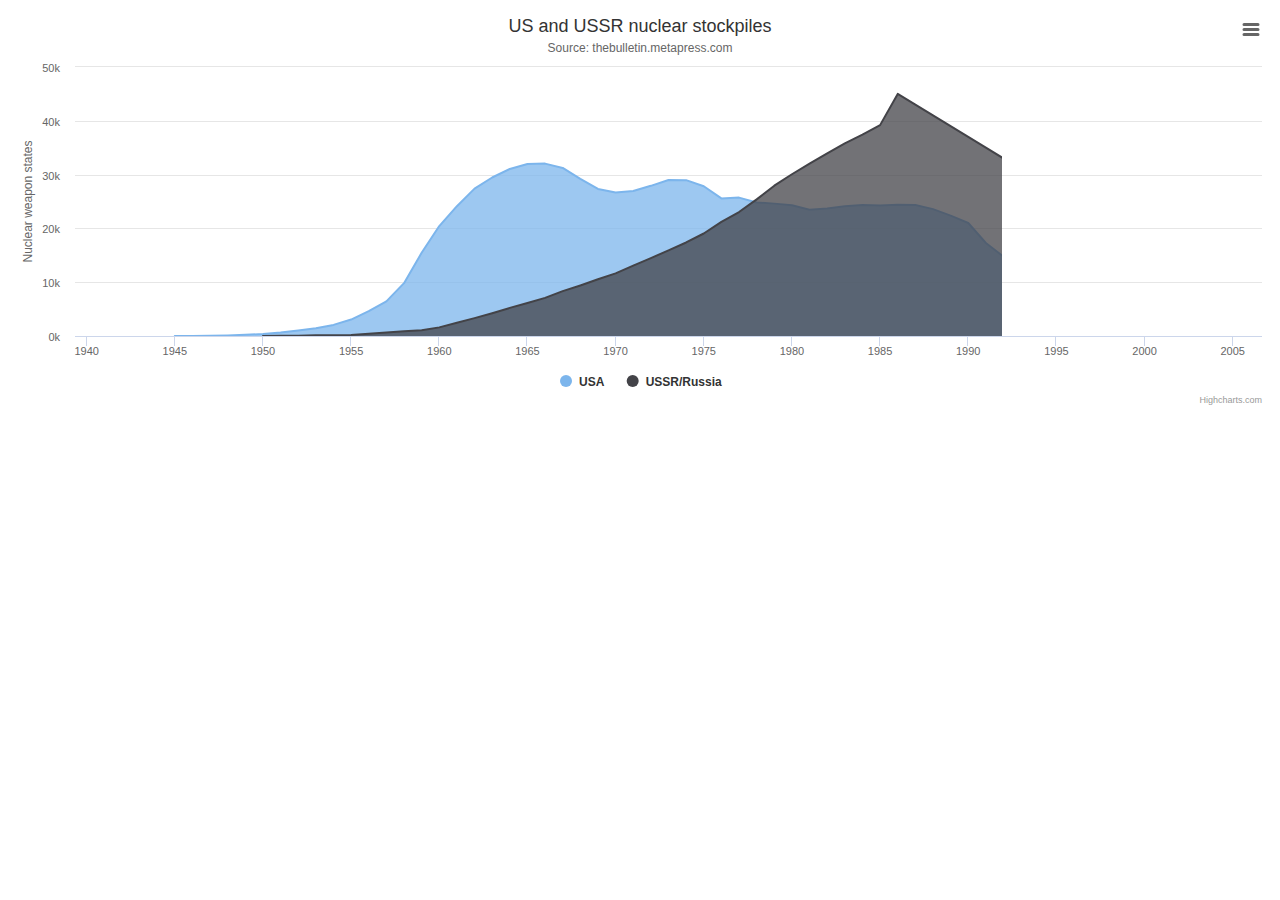
<file: highcharts/examples/area-basic/index.htm>
<!DOCTYPE HTML>
<html>
	<head>
		<meta http-equiv="Content-Type" content="text/html; charset=utf-8">
		<title>Highcharts Example</title>

		<style type="text/css">

		</style>
	</head>
	<body>
<script src="../../code/highcharts.js"></script>
<script src="../../code/modules/exporting.js"></script>

<div id="container" style="min-width: 310px; height: 400px; margin: 0 auto"></div>



		<script type="text/javascript">

Highcharts.chart('container', {
    chart: {
        type: 'area'
    },
    title: {
        text: 'US and USSR nuclear stockpiles'
    },
    subtitle: {
        text: 'Source: <a href="http://thebulletin.metapress.com/content/c4120650912x74k7/fulltext.pdf">' +
            'thebulletin.metapress.com</a>'
    },
    xAxis: {
        allowDecimals: false,
        labels: {
            formatter: function () {
                return this.value; // clean, unformatted number for year
            }
        }
    },
    yAxis: {
        title: {
            text: 'Nuclear weapon states'
        },
        labels: {
            formatter: function () {
                return this.value / 1000 + 'k';
            }
        }
    },
    tooltip: {
        pointFormat: '{series.name} produced <b>{point.y:,.0f}</b><br/>warheads in {point.x}'
    },
    plotOptions: {
        area: {
            pointStart: 1940,
            marker: {
                enabled: false,
                symbol: 'circle',
                radius: 2,
                states: {
                    hover: {
                        enabled: true
                    }
                }
            }
        }
    },
    series: [{
        name: 'USA',
        data: [null, null, null, null, null, 6, 11, 32, 110, 235, 369, 640,
            1005, 1436, 2063, 3057, 4618, 6444, 9822, 15468, 20434, 24126,
            27387, 29459, 31056, 31982, 32040, 31233, 29224, 27342, 26662,
            26956, 27912, 28999, 28965, 27826, 25579, 25722, 24826, 24605,
            24304, 23464, 23708, 24099, 24357, 24237, 24401, 24344, 23586,
            22380, 21004, 17287, 14747, 13076, 12555, 12144, 11009, 10950,
            10871, 10824, 10577, 10527, 10475, 10421, 10358, 10295, 10104]
    }, {
        name: 'USSR/Russia',
        data: [null, null, null, null, null, null, null, null, null, null,
            5, 25, 50, 120, 150, 200, 426, 660, 869, 1060, 1605, 2471, 3322,
            4238, 5221, 6129, 7089, 8339, 9399, 10538, 11643, 13092, 14478,
            15915, 17385, 19055, 21205, 23044, 25393, 27935, 30062, 32049,
            33952, 35804, 37431, 39197, 45000, 43000, 41000, 39000, 37000,
            35000, 33000, 31000, 29000, 27000, 25000, 24000, 23000, 22000,
            21000, 20000, 19000, 18000, 18000, 17000, 16000]
    }]
});
		</script>
	</body>
</html>
</file>
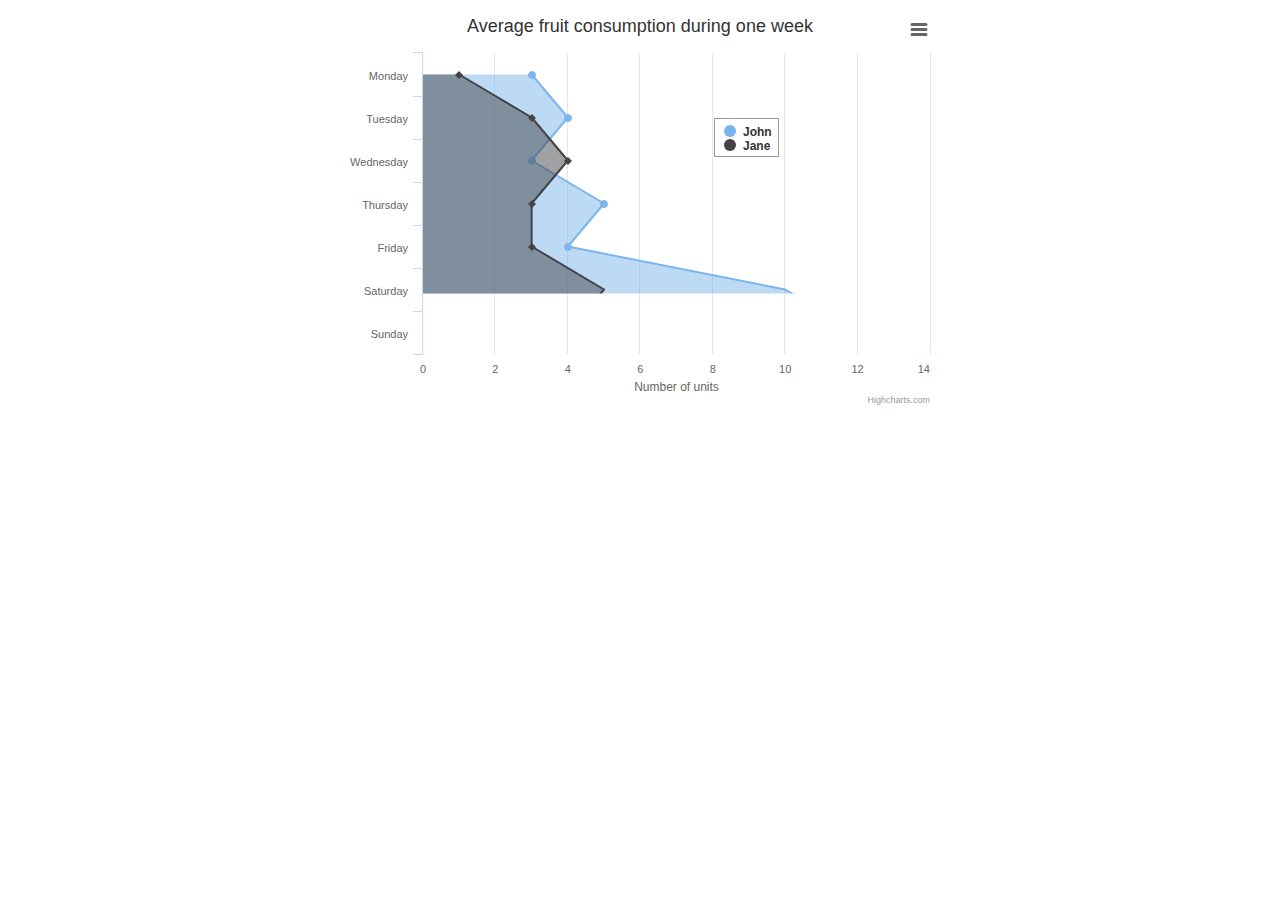
<file: highcharts/examples/area-inverted/index.htm>
<!DOCTYPE HTML>
<html>
	<head>
		<meta http-equiv="Content-Type" content="text/html; charset=utf-8">
		<title>Highcharts Example</title>

		<style type="text/css">

		</style>
	</head>
	<body>
<script src="../../code/highcharts.js"></script>
<script src="../../code/modules/exporting.js"></script>

<div id="container" style="min-width: 310px; height: 400px; max-width: 600px; margin: 0 auto"></div>



		<script type="text/javascript">

Highcharts.chart('container', {
    chart: {
        type: 'area',
        inverted: true
    },
    title: {
        text: 'Average fruit consumption during one week'
    },
    subtitle: {
        style: {
            position: 'absolute',
            right: '0px',
            bottom: '10px'
        }
    },
    legend: {
        layout: 'vertical',
        align: 'right',
        verticalAlign: 'top',
        x: -150,
        y: 100,
        floating: true,
        borderWidth: 1,
        backgroundColor: (Highcharts.theme && Highcharts.theme.legendBackgroundColor) || '#FFFFFF'
    },
    xAxis: {
        categories: [
            'Monday',
            'Tuesday',
            'Wednesday',
            'Thursday',
            'Friday',
            'Saturday',
            'Sunday'
        ]
    },
    yAxis: {
        title: {
            text: 'Number of units'
        },
        labels: {
            formatter: function () {
                return this.value;
            }
        },
        min: 0
    },
    plotOptions: {
        area: {
            fillOpacity: 0.5
        }
    },
    series: [{
        name: 'John',
        data: [3, 4, 3, 5, 4, 10, 12]
    }, {
        name: 'Jane',
        data: [1, 3, 4, 3, 3, 5, 4]
    }]
});
		</script>
	</body>
</html>
</file>
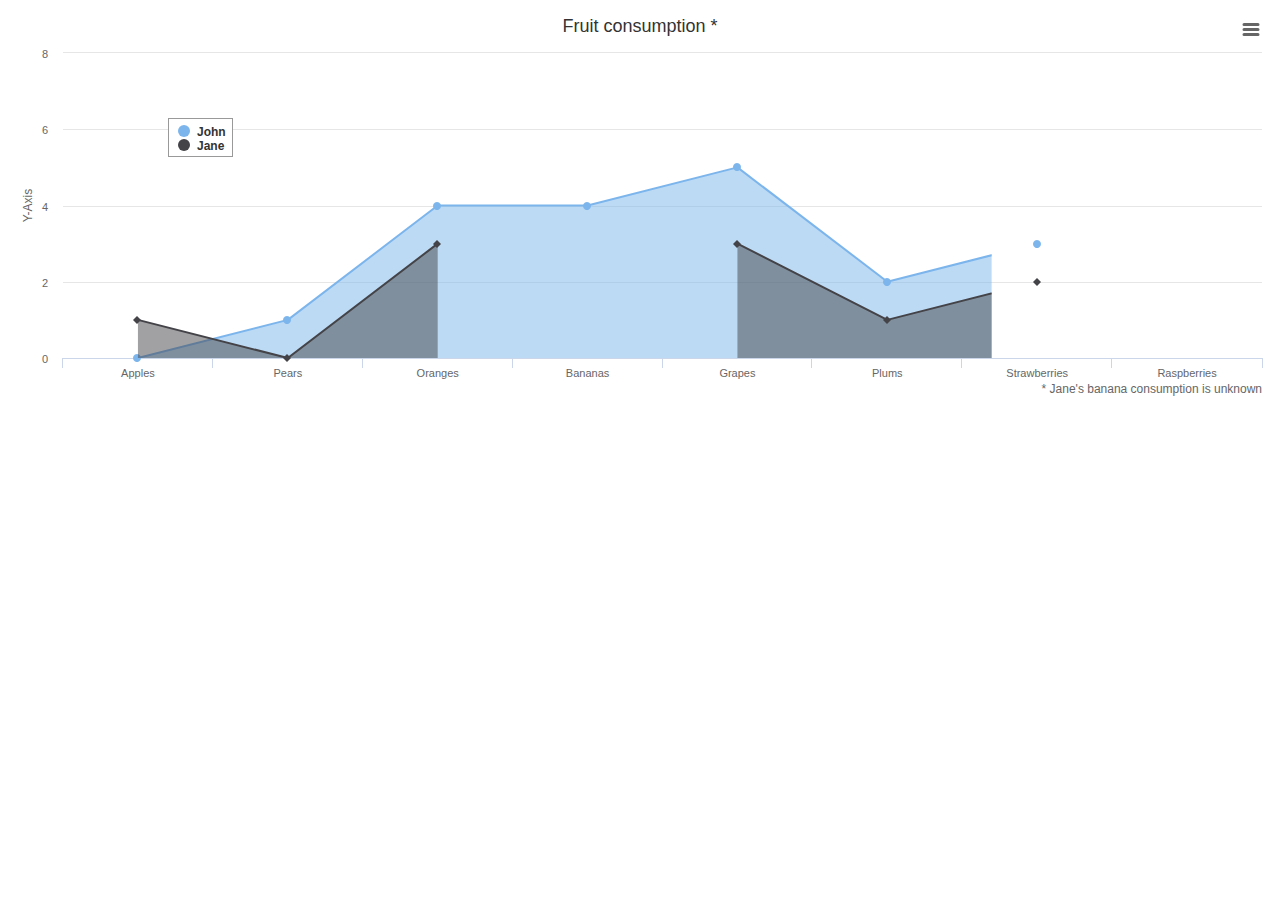
<file: highcharts/examples/area-missing/index.htm>
<!DOCTYPE HTML>
<html>
	<head>
		<meta http-equiv="Content-Type" content="text/html; charset=utf-8">
		<title>Highcharts Example</title>

		<style type="text/css">

		</style>
	</head>
	<body>
<script src="../../code/highcharts.js"></script>
<script src="../../code/modules/exporting.js"></script>

<div id="container" style="min-width: 310px; height: 400px; margin: 0 auto"></div>



		<script type="text/javascript">

Highcharts.chart('container', {
    chart: {
        type: 'area',
        spacingBottom: 30
    },
    title: {
        text: 'Fruit consumption *'
    },
    subtitle: {
        text: '* Jane\'s banana consumption is unknown',
        floating: true,
        align: 'right',
        verticalAlign: 'bottom',
        y: 15
    },
    legend: {
        layout: 'vertical',
        align: 'left',
        verticalAlign: 'top',
        x: 150,
        y: 100,
        floating: true,
        borderWidth: 1,
        backgroundColor: (Highcharts.theme && Highcharts.theme.legendBackgroundColor) || '#FFFFFF'
    },
    xAxis: {
        categories: ['Apples', 'Pears', 'Oranges', 'Bananas', 'Grapes', 'Plums', 'Strawberries', 'Raspberries']
    },
    yAxis: {
        title: {
            text: 'Y-Axis'
        },
        labels: {
            formatter: function () {
                return this.value;
            }
        }
    },
    tooltip: {
        formatter: function () {
            return '<b>' + this.series.name + '</b><br/>' +
                this.x + ': ' + this.y;
        }
    },
    plotOptions: {
        area: {
            fillOpacity: 0.5
        }
    },
    credits: {
        enabled: false
    },
    series: [{
        name: 'John',
        data: [0, 1, 4, 4, 5, 2, 3, 7]
    }, {
        name: 'Jane',
        data: [1, 0, 3, null, 3, 1, 2, 1]
    }]
});
		</script>
	</body>
</html>
</file>
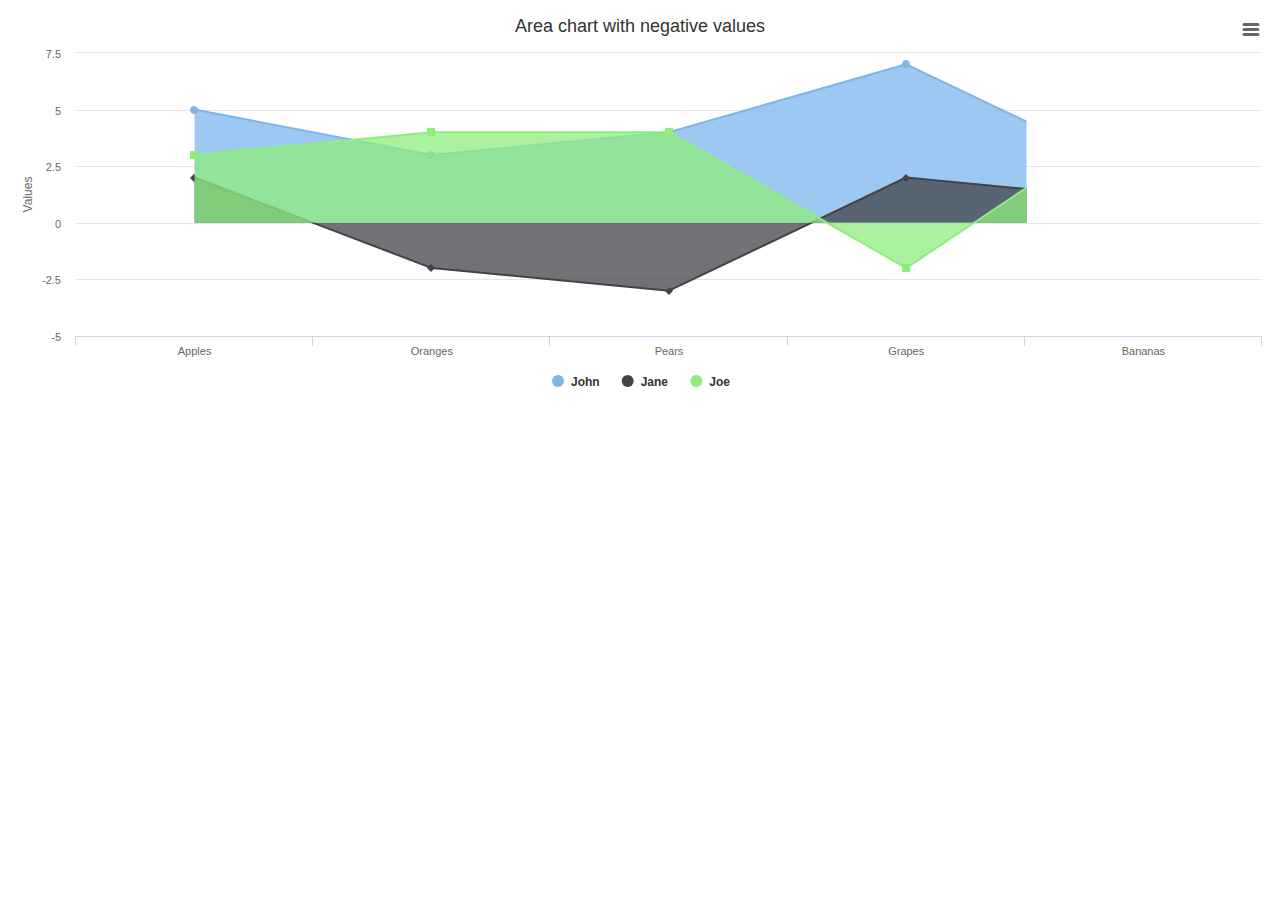
<file: highcharts/examples/area-negative/index.htm>
<!DOCTYPE HTML>
<html>
	<head>
		<meta http-equiv="Content-Type" content="text/html; charset=utf-8">
		<title>Highcharts Example</title>

		<style type="text/css">

		</style>
	</head>
	<body>
<script src="../../code/highcharts.js"></script>
<script src="../../code/modules/exporting.js"></script>

<div id="container" style="min-width: 310px; height: 400px; margin: 0 auto"></div>



		<script type="text/javascript">

Highcharts.chart('container', {
    chart: {
        type: 'area'
    },
    title: {
        text: 'Area chart with negative values'
    },
    xAxis: {
        categories: ['Apples', 'Oranges', 'Pears', 'Grapes', 'Bananas']
    },
    credits: {
        enabled: false
    },
    series: [{
        name: 'John',
        data: [5, 3, 4, 7, 2]
    }, {
        name: 'Jane',
        data: [2, -2, -3, 2, 1]
    }, {
        name: 'Joe',
        data: [3, 4, 4, -2, 5]
    }]
});
		</script>
	</body>
</html>
</file>
